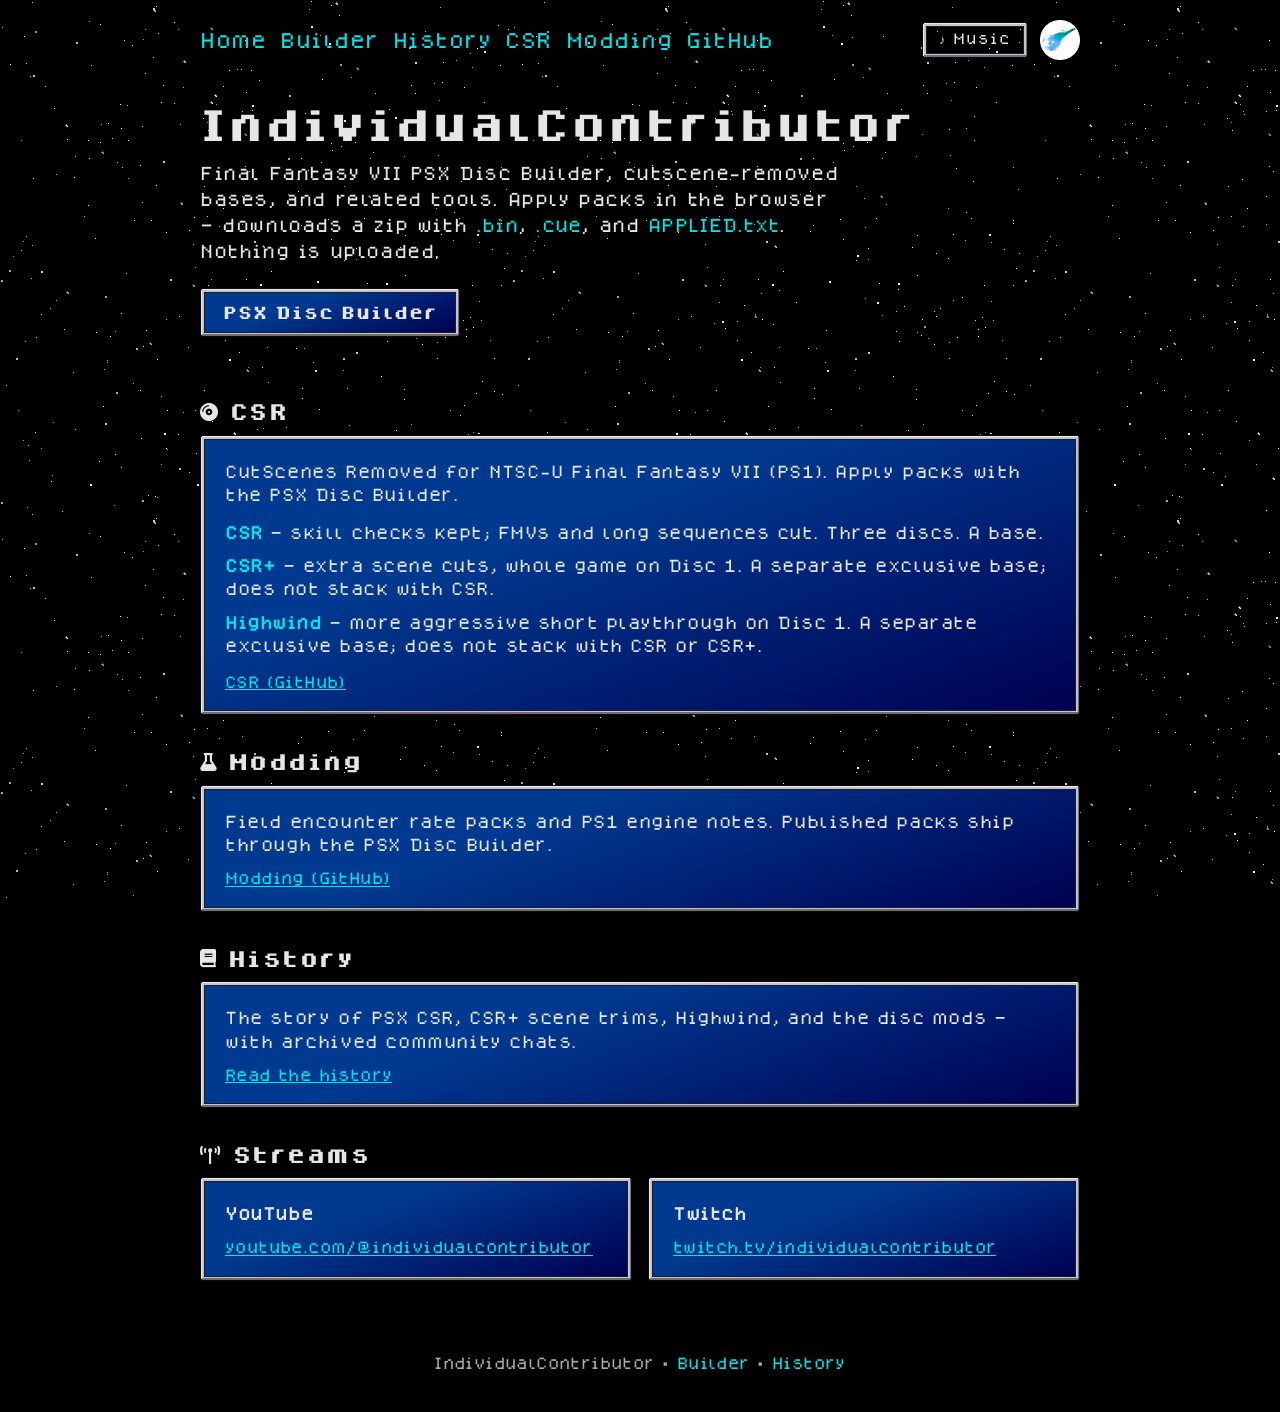
<file: index.html>
<!DOCTYPE html>
<html lang="en">
<head>
  <meta charset="UTF-8" />
  <meta name="viewport" content="width=device-width, initial-scale=1.0" />
  <title>IndividualContributor</title>
  <meta name="description" content="Final Fantasy VII PSX Disc Builder, CSR, and PS1 modding — IndividualContributor." />
  <link rel="stylesheet" href="https://cdnjs.cloudflare.com/ajax/libs/font-awesome/6.0.0-beta3/css/all.min.css" />
  <link rel="icon" href="/favicon.ico" type="image/x-icon" />
  <link rel="stylesheet" href="/site.css" />
  <meta property="og:type" content="website" />
  <meta property="og:site_name" content="IndividualContributor" />
  <meta property="og:url" content="https://individualcontributor.dev/" />
  <meta property="og:title" content="IndividualContributor" />
  <meta property="og:description" content="Final Fantasy VII PSX Disc Builder, CSR, and PS1 modding." />
  <meta property="og:image" content="https://individualcontributor.dev/og-builder-1.png" />
  <meta property="og:image:type" content="image/png" />
  <meta property="og:image:width" content="1200" />
  <meta property="og:image:height" content="630" />
  <meta name="twitter:card" content="summary_large_image" />
  <meta name="twitter:title" content="IndividualContributor" />
  <meta name="twitter:description" content="Final Fantasy VII PSX Disc Builder, CSR, and PS1 modding." />
  <meta name="twitter:image" content="https://individualcontributor.dev/og-builder-1.png" />
  <style>
    /* Homepage-only */
    .music-btn {
      font-family: "DogicaPixelRegular", Arial, sans-serif;
      font-size: 0.75rem;
      letter-spacing: 1px;
      color: var(--ff7-text);
      background: transparent;
      padding: 6px 12px;
      cursor: pointer;
    }
    .music-btn:hover,
    .music-btn[aria-pressed="true"] {
      color: #000;
      background: var(--ff7-link);
    }
    .header-actions {
      display: flex;
      align-items: center;
      gap: 12px;
    }
    .cta-row {
      display: flex;
      flex-wrap: wrap;
      gap: 12px;
    }
    .cta {
      display: inline-block;
      font-family: "DogicaPixelBold", Arial, sans-serif;
      font-size: 0.85rem;
      letter-spacing: 0.8px;
      color: var(--ff7-text);
      background-color: var(--ff7-blue);
      background-image: var(--ff7-panel);
      padding: 12px 18px;
      text-decoration: none;
    }
    .cta:hover {
      color: #000;
      background: var(--ff7-link);
      text-decoration: none;
    }
    h2 {
      display: inline-flex;
      align-items: center;
      gap: 10px;
    }
    .variants {
      list-style: none;
      padding: 0;
      margin: 14px 0 18px;
    }
    .variants > li {
      margin: 10px 0;
      padding-left: 0;
      font-size: 0.875rem;
      line-height: 1.65;
      letter-spacing: 0.5px;
    }
    .variants > li::before { content: none; }
    .variants strong { color: var(--ff7-link); }
    .grid {
      display: grid;
      grid-template-columns: 1fr 1fr;
      gap: 16px;
    }
    @media (max-width: 700px) {
      .grid { grid-template-columns: 1fr; }
    }

  </style>
</head>
<body>
  <div id="space"></div>

  <div class="container">
    <div class="header-bar">
      <nav class="nav-links">
        <a href="/">Home</a>
        <a href="/builder/">Builder</a>
        <a href="/history/">History</a>
        <a href="https://github.com/individualcontributordev/Final-Fantasy-7-CSR" target="_blank" rel="noreferrer">CSR</a>
        <a href="https://github.com/individualcontributordev/Final-Fantasy-7-Modding" target="_blank" rel="noreferrer">Modding</a>
        <a href="https://github.com/individualcontributordev" target="_blank" rel="noreferrer">GitHub</a>
      </nav>
      <div class="header-actions">
        <button type="button" class="music-btn" id="music-btn" aria-pressed="false">♪ Music</button>
        <img src="/meteor.png" alt="" class="site-logo" />
      </div>
    </div>

    <main>
      <section class="hero">
        <h1 class="brand">IndividualContributor</h1>
        <p class="tagline">
          Final Fantasy VII PSX Disc Builder, cutscene-removed bases, and related tools.
          Apply packs in the browser — downloads a zip with <code>.bin</code>, <code>.cue</code>,
          and <code>APPLIED.txt</code>. Nothing is uploaded.
        </p>
        <div class="cta-row">
          <a class="cta" href="/builder/">PSX Disc Builder</a>
        </div>
      </section>

      <h2 id="csr"><i class="fas fa-compact-disc"></i> CSR</h2>
      <div class="panel">
        <p>
          CutScenes Removed for NTSC-U Final Fantasy VII (PS1). Apply packs with the PSX Disc Builder.
        </p>
        <ul class="variants">
          <li><strong>CSR</strong> — skill checks kept; FMVs and long sequences cut. Three discs. A base.</li>
          <li><strong>CSR+</strong> — extra scene cuts, whole game on Disc 1. A separate exclusive base; does not stack with CSR.</li>
          <li><strong>Highwind</strong> — more aggressive short playthrough on Disc 1. A separate exclusive base; does not stack with CSR or CSR+.</li>
        </ul>
        <div class="actions">
          <a href="https://github.com/individualcontributordev/Final-Fantasy-7-CSR" target="_blank" rel="noreferrer">CSR (GitHub)</a>
        </div>
      </div>

      <h2 id="modding"><i class="fas fa-flask"></i> Modding</h2>
      <div class="panel">
        <p>
          Field encounter rate packs and PS1 engine notes. Published packs ship through the PSX Disc Builder.
        </p>
        <div class="actions">
          <a href="https://github.com/individualcontributordev/Final-Fantasy-7-Modding" target="_blank" rel="noreferrer">Modding (GitHub)</a>
        </div>
      </div>


      <h2 id="history"><i class="fas fa-book"></i> History</h2>
      <div class="panel">
        <p>
          The story of PSX CSR, CSR+ scene trims, Highwind, and the disc mods —
          with archived community chats.
        </p>
        <div class="actions">
          <a href="/history/">Read the history</a>
        </div>
      </div>

      <h2 id="streams"><i class="fas fa-broadcast-tower"></i> Streams</h2>
      <div class="grid">
        <div class="panel">
          <p><strong>YouTube</strong></p>
          <div class="actions">
            <a href="https://www.youtube.com/@individualcontributor" target="_blank" rel="noreferrer">youtube.com/@individualcontributor</a>
          </div>
        </div>
        <div class="panel">
          <p><strong>Twitch</strong></p>
          <div class="actions">
            <a href="https://www.twitch.tv/individualcontributor" target="_blank" rel="noreferrer">twitch.tv/individualcontributor</a>
          </div>
        </div>
      </div>
    </main>

    <footer>
      <p>IndividualContributor · <a href="/builder/">Builder</a> · <a href="/history/">History</a></p>
    </footer>
  </div>

  <audio id="bgm" loop preload="none">
    <source src="/intro.mp3" type="audio/mp3" />
  </audio>
  <script>
    (function () {
      var audio = document.getElementById("bgm");
      var btn = document.getElementById("music-btn");
      if (!audio || !btn) return;
      btn.addEventListener("click", function () {
        if (audio.paused) {
          audio.play().then(function () {
            btn.setAttribute("aria-pressed", "true");
            btn.textContent = "♪ Playing";
          }).catch(function () {
            btn.textContent = "♪ Unavailable";
          });
        } else {
          audio.pause();
          btn.setAttribute("aria-pressed", "false");
          btn.textContent = "♪ Music";
        }
      });
    })();
  </script>
</body>
</html>
</file>
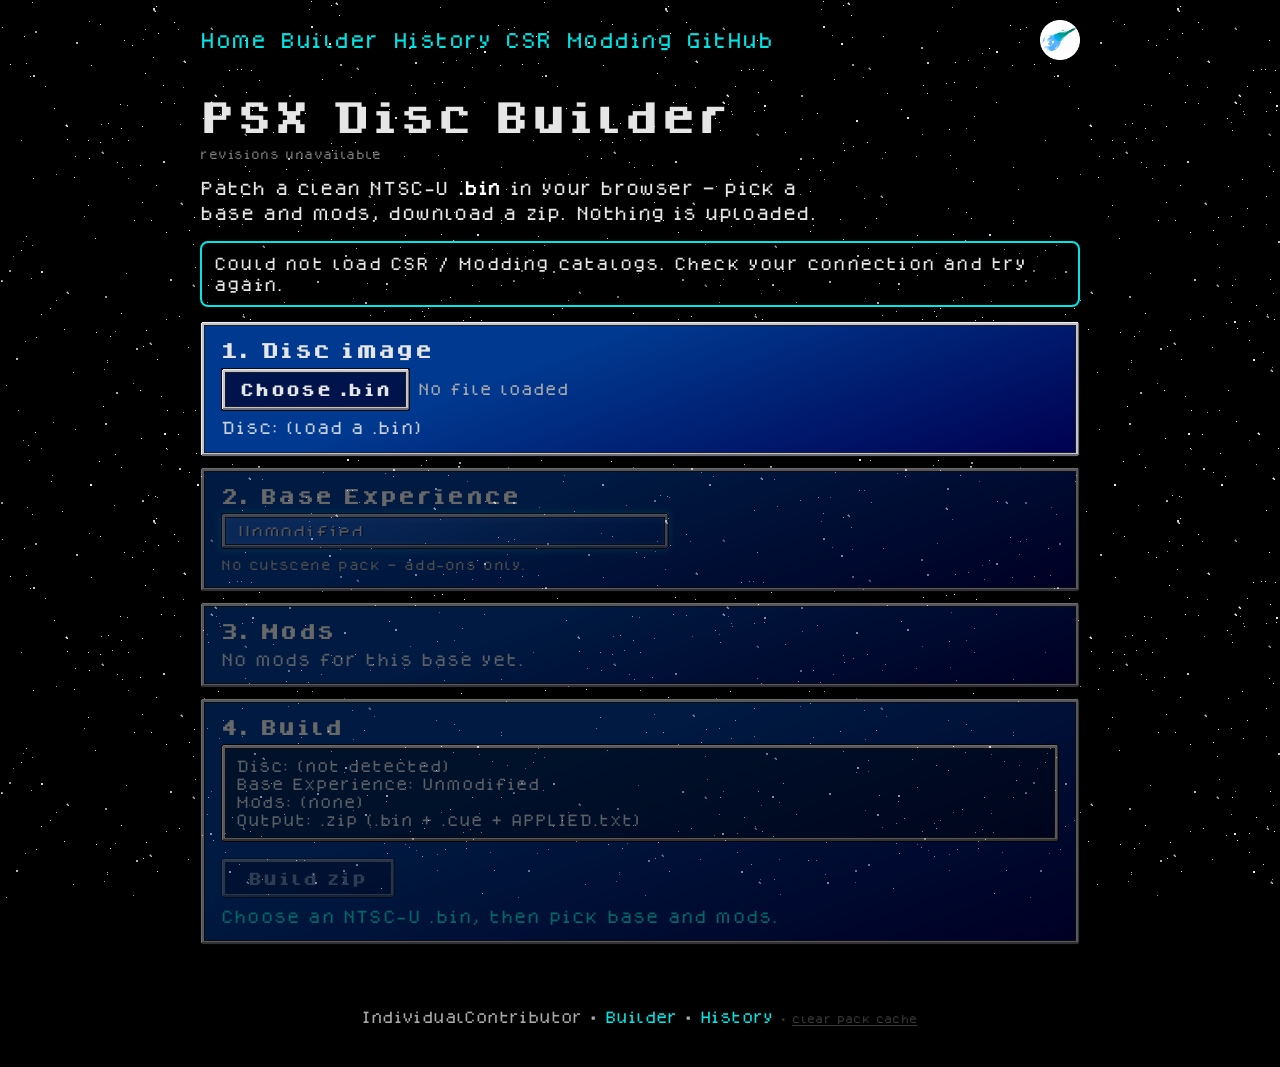
<file: builder/index.html>
<!DOCTYPE html>
<html lang="en">
<head>
	<meta charset="UTF-8" />
	<meta name="viewport" content="width=device-width, initial-scale=1.0" />
	<title>PSX Disc Builder — IndividualContributor</title>
	<meta name="description" content="Apply CSR, Highwind, CSR+, and mods to your Final Fantasy VII NTSC-U .bin in the browser." />
	<link rel="icon" href="/favicon.ico" type="image/x-icon" />
	<link rel="stylesheet" href="./builder.css" />
	<meta property="og:type" content="website" />
	<meta property="og:site_name" content="IndividualContributor" />
	<meta property="og:url" content="https://individualcontributor.dev/builder/" />
	<meta property="og:title" content="PSX Disc Builder — IndividualContributor" />
	<meta property="og:description" content="Apply CSR, Highwind, CSR+, and mods to your Final Fantasy VII NTSC-U .bin in the browser." />
	<meta property="og:image" content="https://individualcontributor.dev/og-builder-1.png" />
	<meta property="og:image:type" content="image/png" />
	<meta property="og:image:width" content="1200" />
	<meta property="og:image:height" content="630" />
	<meta property="og:image:alt" content="PSX Disc Builder — Final Fantasy VII PS1 CSR and mods" />
	<meta name="twitter:card" content="summary_large_image" />
	<meta name="twitter:title" content="PSX Disc Builder — IndividualContributor" />
	<meta name="twitter:description" content="Apply CSR, Highwind, CSR+, and mods to your Final Fantasy VII NTSC-U .bin in the browser." />
	<meta name="twitter:image" content="https://individualcontributor.dev/og-builder-1.png" />
</head>
<body>
	<div id="space"></div>

	<div class="container">
		<div class="header-bar">
			<nav class="nav-links">
				<a href="/">Home</a>
				<a href="/builder/">Builder</a>
				<a href="/history/">History</a>
				<a href="https://github.com/individualcontributordev/Final-Fantasy-7-CSR" target="_blank" rel="noreferrer">CSR</a>
				<a href="https://github.com/individualcontributordev/Final-Fantasy-7-Modding" target="_blank" rel="noreferrer">Modding</a>
				<a href="https://github.com/individualcontributordev" target="_blank" rel="noreferrer">GitHub</a>
			</nav>
			<img src="/meteor.png" alt="" class="site-logo" />
		</div>

		<main>
			<header class="hero">
				<h1 id="page-title">PSX Disc Builder</h1>
				<p id="builder-revision" class="builder-revision" title="Latest GitHub commits touching each repo's builder/ folder">…</p>
				<p class="lede">
					Patch a clean NTSC-U <strong>.bin</strong> in your browser — pick a base and mods, download a zip. Nothing is uploaded.
				</p>
			</header>

			<div id="load-banner" class="note" hidden></div>

			<section class="panel" id="panel-source">
				<h2>1. Disc image</h2>
				<div class="row">
					<label class="file-btn">
						Choose .bin
						<input type="file" id="bin-file" accept=".bin,.img,.iso" />
					</label>
					<span class="file-label" id="file-label">No file loaded</span>
				</div>
				<p id="disc-info" class="explainer" style="margin-bottom:0;">Disc: (load a .bin)</p>
			</section>

			<section class="panel" id="panel-base">
				<h2>2. Base Experience</h2>
				<div id="base-list"></div>
			</section>

			<section class="panel" id="panel-mods">
				<h2>3. Mods</h2>
				<div id="mod-list" class="layer-list"></div>
			</section>

			<section class="panel" id="panel-build">
				<h2>4. Build</h2>
				<pre class="plan" id="plan"></pre>
				<div class="row" style="margin-top:16px;margin-bottom:0;">
					<button type="button" id="apply" disabled>Build zip</button>
				</div>
				<p id="status" aria-live="polite"></p>
			</section>
		</main>

			<footer>
				<p>IndividualContributor · <a href="/builder/">Builder</a> · <a href="/history/">History</a>
					<span class="footer-dev-tools" title="Developer only"> · <button type="button" id="clear-layer-cache" class="footer-cache-clear">clear pack cache</button></span>
				</p>
			</footer>
	</div>

	<script type="module" src="./builder.js"></script>
</body>
</html>
</file>
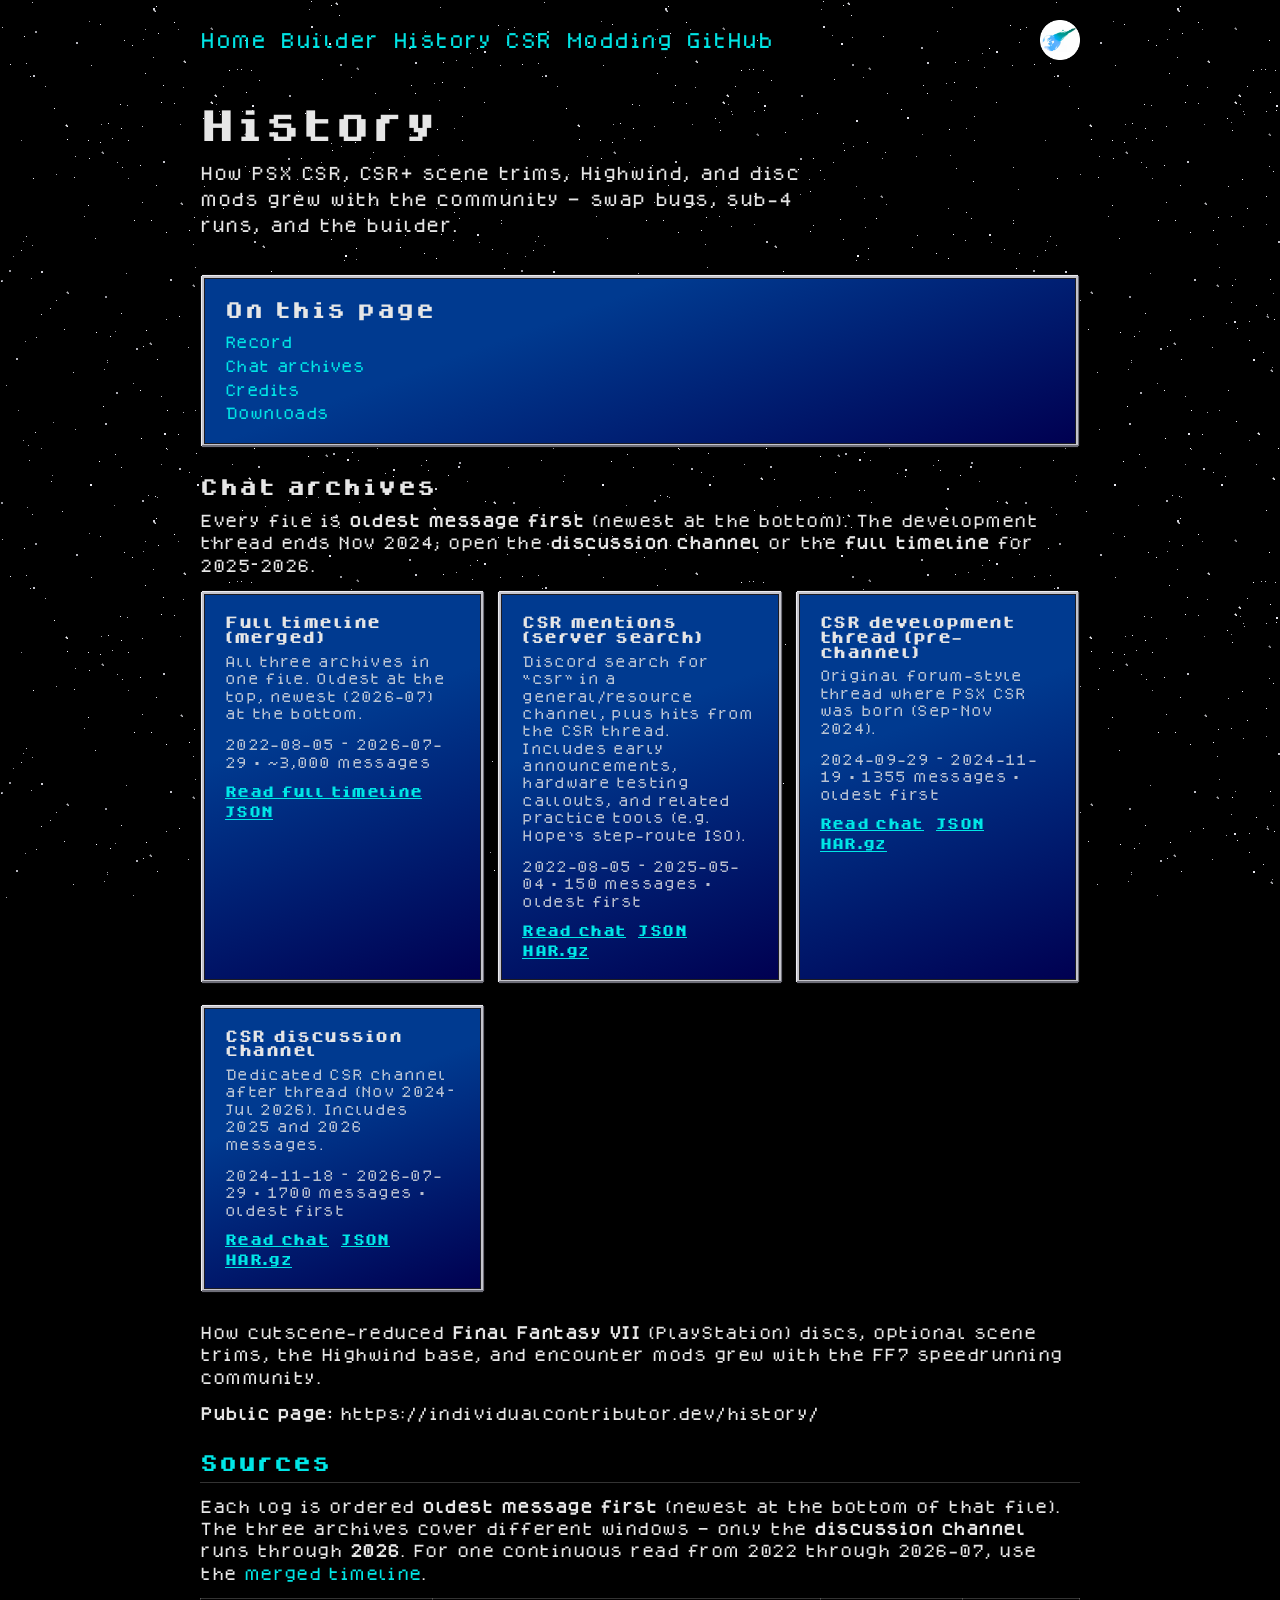
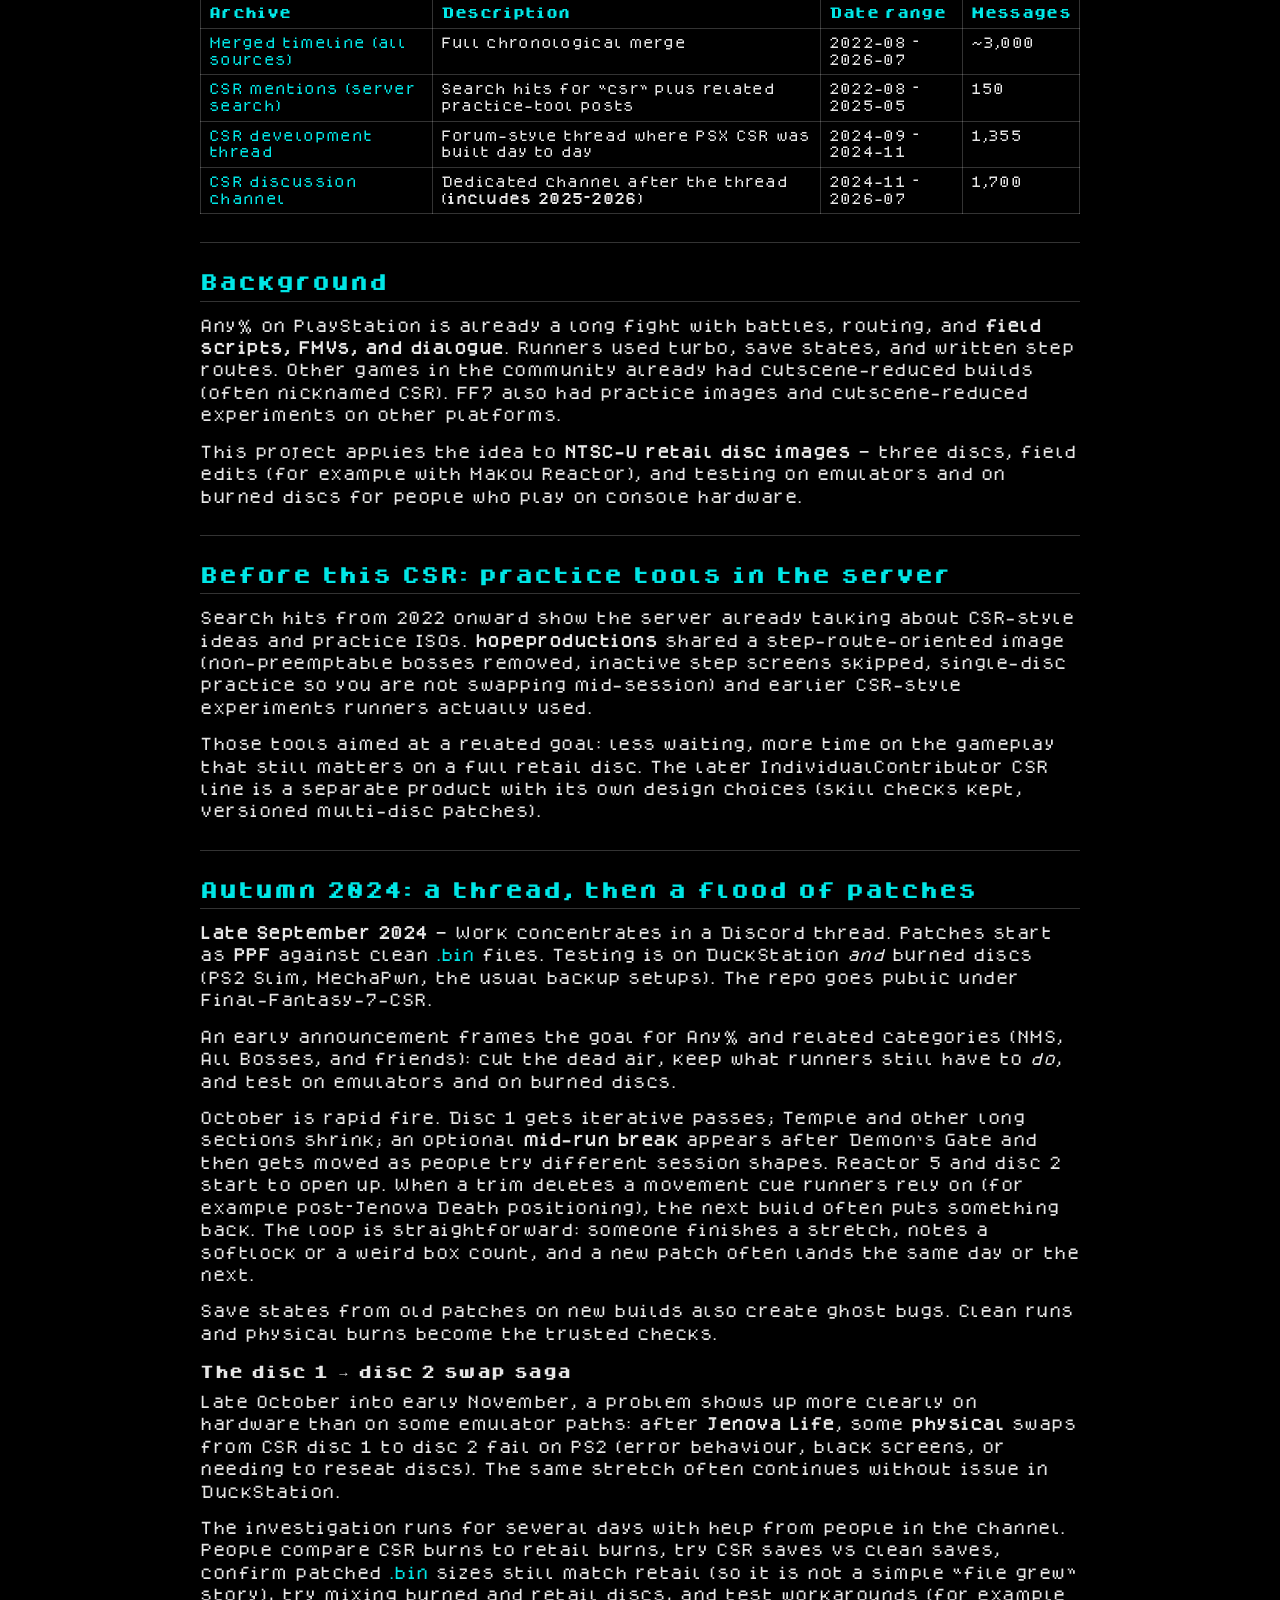
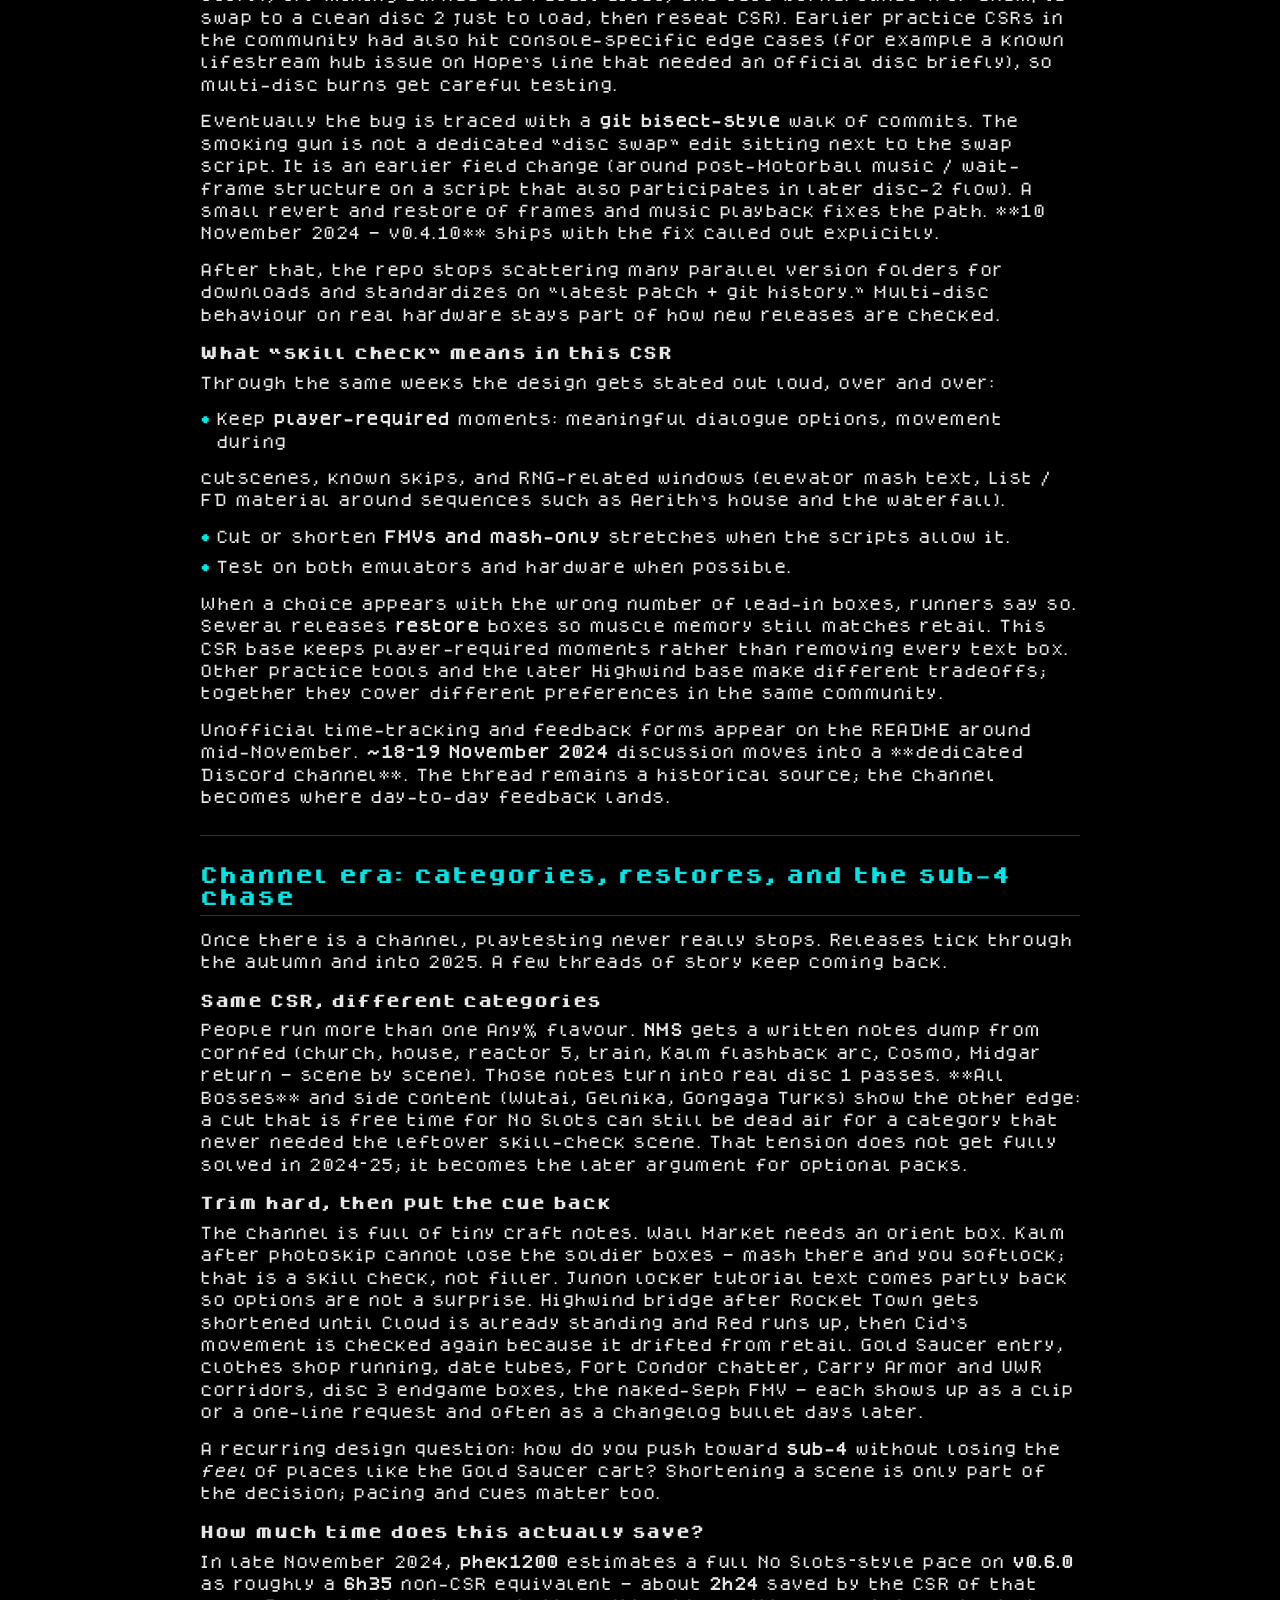
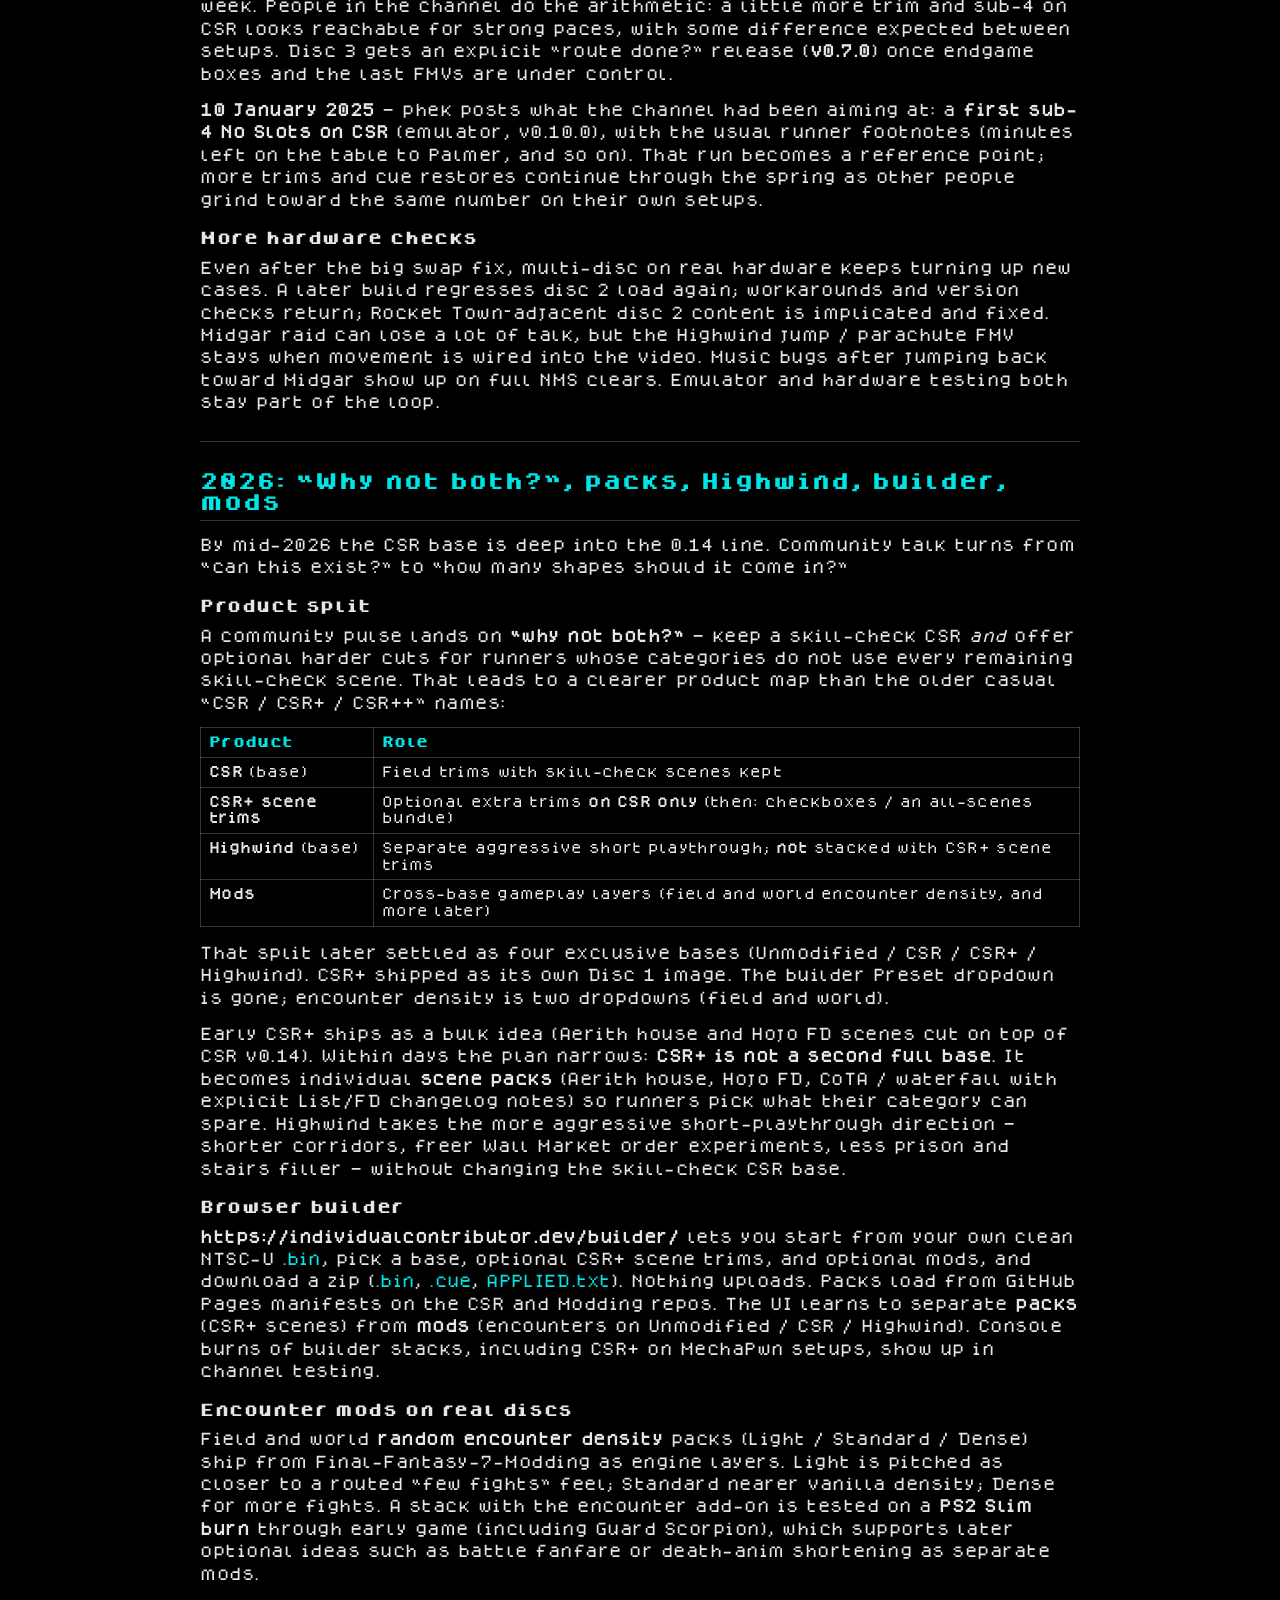
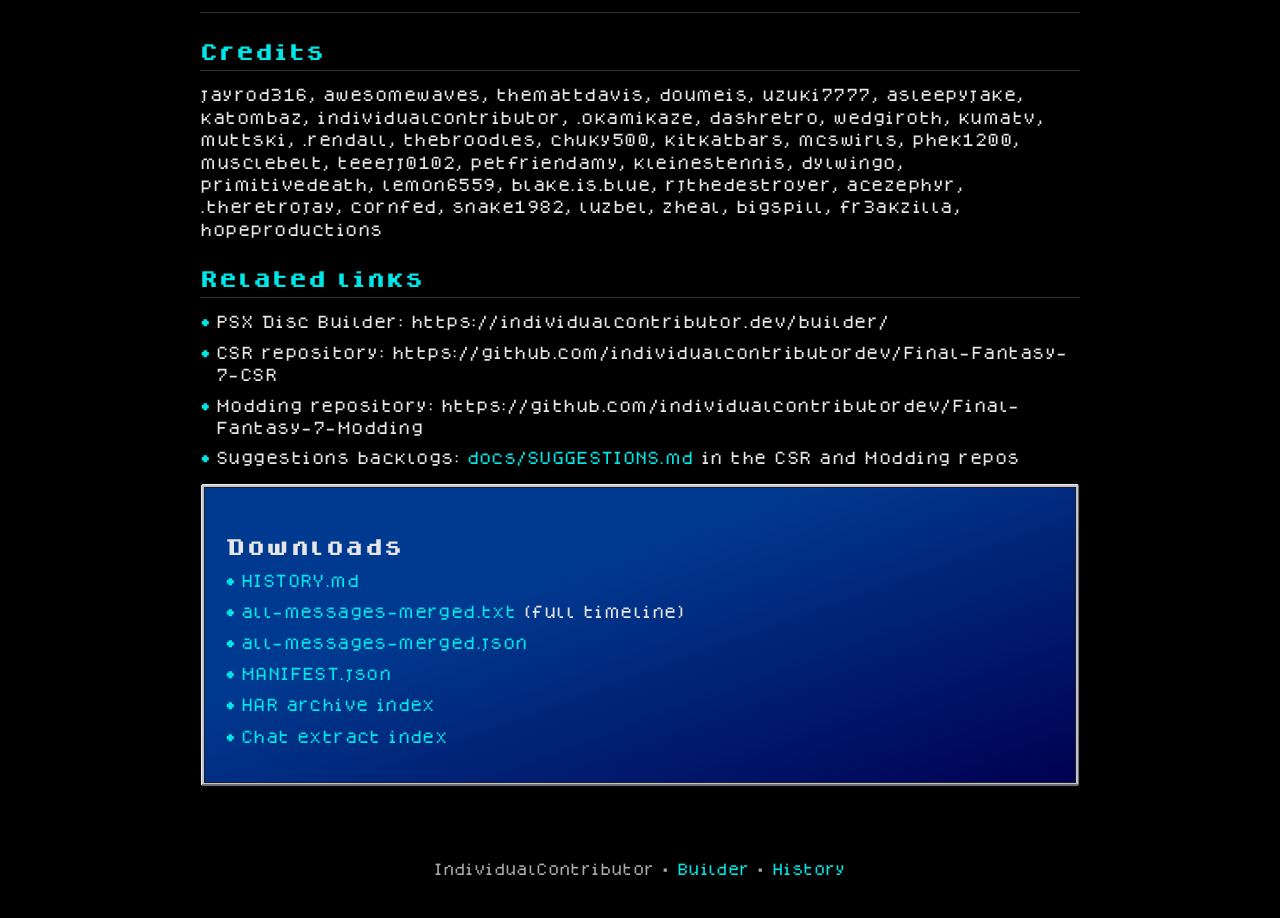
<file: history/index.html>
<!DOCTYPE html>
<html lang="en">
<head>
  <meta charset="UTF-8" />
  <meta name="viewport" content="width=device-width, initial-scale=1.0" />
  <title>History — IndividualContributor</title>
  <meta name="description" content="Chronological history of FF7 PSX CSR, Highwind, packs, and mods." />
  <link rel="icon" href="/favicon.ico" type="image/x-icon" />
  <link rel="stylesheet" href="./history.css" />
  <meta property="og:type" content="website" />
  <meta property="og:site_name" content="IndividualContributor" />
  <meta property="og:url" content="https://individualcontributor.dev/history/" />
  <meta property="og:title" content="History — IndividualContributor" />
  <meta property="og:description" content="How PSX CSR, CSR+ scene trims, Highwind, and disc mods grew with the community." />
  <meta property="og:image" content="https://individualcontributor.dev/og-builder-1.png" />
  <meta property="og:image:width" content="1200" />
  <meta property="og:image:height" content="630" />
  <meta name="twitter:card" content="summary_large_image" />
  <meta name="twitter:image" content="https://individualcontributor.dev/og-builder-1.png" />
</head>
<body>
  <div id="space"></div>
  <div class="container">
    <div class="header-bar">
      <nav class="nav-links">
        <a href="/">Home</a>
        <a href="/builder/">Builder</a>
        <a href="/history/">History</a>
        <a href="https://github.com/individualcontributordev/Final-Fantasy-7-CSR" target="_blank" rel="noreferrer">CSR</a>
        <a href="https://github.com/individualcontributordev/Final-Fantasy-7-Modding" target="_blank" rel="noreferrer">Modding</a>
        <a href="https://github.com/individualcontributordev" target="_blank" rel="noreferrer">GitHub</a>
      </nav>
      <img src="/meteor.png" alt="" class="site-logo" />
    </div>
    <main>
      <header class="hero">
        <h1 class="brand">History</h1>
        <p class="tagline">How PSX CSR, CSR+ scene trims, Highwind, and disc mods grew with the community — swap bugs, sub-4 runs, and the builder.</p>
      </header>
      <section class="panel toc-panel"><h2>On this page</h2>
        <ul class="toc">
          <li><a href="#story">Record</a></li>
          <li><a href="#chats">Chat archives</a></li>
          <li><a href="#credits">Credits</a></li>
          <li><a href="#downloads">Downloads</a></li>
        </ul>
      </section>
      <section id="chats"><h2>Chat archives</h2>
        <p class="lede-sm">Every file is <strong>oldest message first</strong> (newest at the bottom). The development thread ends Nov 2024; open the <strong>discussion channel</strong> or the <strong>full timeline</strong> for 2025–2026.</p>
        <div class="card-grid"><div class="panel chat-card"><h3>Full timeline (merged)</h3><p class="muted">All three archives in one file. Oldest at the top, newest (2026-07) at the bottom.</p><p class="muted">2022-08-05 – 2026-07-29 · ~3,000 messages</p><div class="actions"><a href="chats/all-messages-merged.txt">Read full timeline</a> <a href="chats/all-messages-merged.json">JSON</a></div></div><div class="panel chat-card"><h3>CSR mentions (server search)</h3><p class="muted">Discord search for “csr” in a general/resource channel, plus hits from the CSR thread. Includes early announcements, hardware testing callouts, and related practice tools (e.g. Hope’s step-route ISO).</p><p class="muted">2022-08-05 – 2025-05-04 · 150 messages · oldest first</p><div class="actions"><a href="chats/2022-08-csr-mentions-search-messages.txt">Read chat</a> <a href="chats/2022-08-csr-mentions-search-messages.json">JSON</a> <a href="archive/2022-08-csr-mentions-search.sanitized.har.gz">HAR.gz</a></div></div><div class="panel chat-card"><h3>CSR development thread (pre-channel)</h3><p class="muted">Original forum-style thread where PSX CSR was born (Sep–Nov 2024).</p><p class="muted">2024-09-29 – 2024-11-19 · 1355 messages · oldest first</p><div class="actions"><a href="chats/2024-09-csr-dev-thread-messages.txt">Read chat</a> <a href="chats/2024-09-csr-dev-thread-messages.json">JSON</a> <a href="archive/2024-09-csr-dev-thread.sanitized.har.gz">HAR.gz</a></div></div><div class="panel chat-card"><h3>CSR discussion channel</h3><p class="muted">Dedicated CSR channel after thread (Nov 2024–Jul 2026). Includes 2025 and 2026 messages.</p><p class="muted">2024-11-18 – 2026-07-29 · 1700 messages · oldest first</p><div class="actions"><a href="chats/2024-11-csr-channel-messages.txt">Read chat</a> <a href="chats/2024-11-csr-channel-messages.json">JSON</a> <a href="archive/2024-11-csr-channel.sanitized.har.gz">HAR.gz</a></div></div></div>
      </section>
      <section id="story" class="story"><h1>History of FF7 PSX CSR and related mods</h1>
<p>How cutscene-reduced <strong>Final Fantasy VII</strong> (PlayStation) discs, optional scene trims, the Highwind base, and encounter mods grew with the FF7 speedrunning community.</p>
<p><strong>Public page:</strong> https://individualcontributor.dev/history/</p>
<h2 id="sources">Sources</h2>
<p>Each log is ordered <strong>oldest message first</strong> (newest at the bottom of that file). The three archives cover different windows — only the <strong>discussion channel</strong> runs through <strong>2026</strong>. For one continuous read from 2022 through 2026-07, use the <a href="chats/all-messages-merged.txt">merged timeline</a>.</p>
<div class="table-wrap"><table>
<thead><tr><th>Archive</th><th>Description</th><th>Date range</th><th>Messages</th></tr></thead><tbody>
<tr><td><a href="chats/all-messages-merged.txt">Merged timeline (all sources)</a></td><td>Full chronological merge</td><td>2022-08 – 2026-07</td><td>~3,000</td></tr>
<tr><td><a href="chats/2022-08-csr-mentions-search-messages.txt">CSR mentions (server search)</a></td><td>Search hits for “csr” plus related practice-tool posts</td><td>2022-08 – 2025-05</td><td>150</td></tr>
<tr><td><a href="chats/2024-09-csr-dev-thread-messages.txt">CSR development thread</a></td><td>Forum-style thread where PSX CSR was built day to day</td><td>2024-09 – 2024-11</td><td>1,355</td></tr>
<tr><td><a href="chats/2024-11-csr-channel-messages.txt">CSR discussion channel</a></td><td>Dedicated channel after the thread (<strong>includes 2025–2026</strong>)</td><td>2024-11 – 2026-07</td><td>1,700</td></tr>
</tbody></table></div>
<hr />
<h2 id="background">Background</h2>
<p>Any% on PlayStation is already a long fight with battles, routing, and <strong>field scripts, FMVs, and dialogue</strong>. Runners used turbo, save states, and written step routes. Other games in the community already had cutscene-reduced builds (often nicknamed CSR). FF7 also had practice images and cutscene-reduced experiments on other platforms.</p>
<p>This project applies the idea to <strong>NTSC-U retail disc images</strong> — three discs, field edits (for example with Makou Reactor), and testing on emulators and on burned discs for people who play on console hardware.</p>
<hr />
<h2 id="before-this-csr-practice-tools-in-the-server">Before this CSR: practice tools in the server</h2>
<p>Search hits from 2022 onward show the server already talking about CSR-style ideas and practice ISOs. <strong>hopeproductions</strong> shared a step-route-oriented image (non-preemptable bosses removed, inactive step screens skipped, single-disc practice so you are not swapping mid-session) and earlier CSR-style experiments runners actually used.</p>
<p>Those tools aimed at a related goal: less waiting, more time on the gameplay that still matters on a full retail disc. The later IndividualContributor CSR line is a separate product with its own design choices (skill checks kept, versioned multi-disc patches).</p>
<hr />
<h2 id="autumn-2024-a-thread-then-a-flood-of-patches">Autumn 2024: a thread, then a flood of patches</h2>
<p><strong>Late September 2024</strong> — Work concentrates in a Discord thread. Patches start as <strong>PPF</strong> against clean <code>.bin</code> files. Testing is on DuckStation <em>and</em> burned discs (PS2 Slim, MechaPwn, the usual backup setups). The repo goes public under Final-Fantasy-7-CSR.</p>
<p>An early announcement frames the goal for Any% and related categories (NMS, All Bosses, and friends): cut the dead air, keep what runners still have to <em>do</em>, and test on emulators and on burned discs.</p>
<p>October is rapid fire. Disc 1 gets iterative passes; Temple and other long sections shrink; an optional <strong>mid-run break</strong> appears after Demon’s Gate and then gets moved as people try different session shapes. Reactor 5 and disc 2 start to open up. When a trim deletes a movement cue runners rely on (for example post–Jenova Death positioning), the next build often puts something back. The loop is straightforward: someone finishes a stretch, notes a softlock or a weird box count, and a new patch often lands the same day or the next.</p>
<p>Save states from old patches on new builds also create ghost bugs. Clean runs and physical burns become the trusted checks.</p>
<h3>The disc 1 → disc 2 swap saga</h3>
<p>Late October into early November, a problem shows up more clearly on hardware than on some emulator paths: after <strong>Jenova Life</strong>, some <strong>physical</strong> swaps from CSR disc 1 to disc 2 fail on PS2 (error behaviour, black screens, or needing to reseat discs). The same stretch often continues without issue in DuckStation.</p>
<p>The investigation runs for several days with help from people in the channel. People compare CSR burns to retail burns, try CSR saves vs clean saves, confirm patched <code>.bin</code> sizes still match retail (so it is not a simple “file grew” story), try mixing burned and retail discs, and test workarounds (for example swap to a clean disc 2 just to load, then reseat CSR). Earlier practice CSRs in the community had also hit console-specific edge cases (for example a known lifestream hub issue on Hope’s line that needed an official disc briefly), so multi-disc burns get careful testing.</p>
<p>Eventually the bug is traced with a <strong>git bisect-style</strong> walk of commits. The smoking gun is not a dedicated “disc swap” edit sitting next to the swap script. It is an earlier field change (around post-Motorball music / wait-frame structure on a script that also participates in later disc-2 flow). A small revert and restore of frames and music playback fixes the path. **10 November 2024 — v0.4.10** ships with the fix called out explicitly.</p>
<p>After that, the repo stops scattering many parallel version folders for downloads and standardizes on “latest patch + git history.” Multi-disc behaviour on real hardware stays part of how new releases are checked.</p>
<h3>What “skill check” means in this CSR</h3>
<p>Through the same weeks the design gets stated out loud, over and over:</p>
<ul><li>Keep <strong>player-required</strong> moments: meaningful dialogue options, movement during</li></ul>
<p>cutscenes, known skips, and RNG-related windows (elevator mash text, List / FD material around sequences such as Aerith’s house and the waterfall).</p>
<ul><li>Cut or shorten <strong>FMVs and mash-only</strong> stretches when the scripts allow it.</li><li>Test on both emulators and hardware when possible.</li></ul>
<p>When a choice appears with the wrong number of lead-in boxes, runners say so. Several releases <strong>restore</strong> boxes so muscle memory still matches retail. This CSR base keeps player-required moments rather than removing every text box. Other practice tools and the later Highwind base make different tradeoffs; together they cover different preferences in the same community.</p>
<p>Unofficial time-tracking and feedback forms appear on the README around mid-November. <strong>~18–19 November 2024</strong> discussion moves into a **dedicated Discord channel**. The thread remains a historical source; the channel becomes where day-to-day feedback lands.</p>
<hr />
<h2 id="channel-era-categories-restores-and-the-sub-4-chase">Channel era: categories, restores, and the sub-4 chase</h2>
<p>Once there is a channel, playtesting never really stops. Releases tick through the autumn and into 2025. A few threads of story keep coming back.</p>
<h3>Same CSR, different categories</h3>
<p>People run more than one Any% flavour. <strong>NMS</strong> gets a written notes dump from cornfed (church, house, reactor 5, train, Kalm flashback arc, Cosmo, Midgar return — scene by scene). Those notes turn into real disc 1 passes. **All Bosses** and side content (Wutai, Gelnika, Gongaga Turks) show the other edge: a cut that is free time for No Slots can still be dead air for a category that never needed the leftover skill-check scene. That tension does not get fully solved in 2024–25; it becomes the later argument for optional packs.</p>
<h3>Trim hard, then put the cue back</h3>
<p>The channel is full of tiny craft notes. Wall Market needs an orient box. Kalm after photoskip cannot lose the soldier boxes — mash there and you softlock; that is a skill check, not filler. Junon locker tutorial text comes partly back so options are not a surprise. Highwind bridge after Rocket Town gets shortened until Cloud is already standing and Red runs up, then Cid’s movement is checked again because it drifted from retail. Gold Saucer entry, clothes shop running, date tubes, Fort Condor chatter, Carry Armor and UWR corridors, disc 3 endgame boxes, the naked-Seph FMV — each shows up as a clip or a one-line request and often as a changelog bullet days later.</p>
<p>A recurring design question: how do you push toward <strong>sub-4</strong> without losing the <em>feel</em> of places like the Gold Saucer cart? Shortening a scene is only part of the decision; pacing and cues matter too.</p>
<h3>How much time does this actually save?</h3>
<p>In late November 2024, <strong>phek1200</strong> estimates a full No Slots–style pace on <strong>v0.6.0</strong> as roughly a <strong>6h35</strong> non-CSR equivalent — about <strong>2h24</strong> saved by the CSR of that week. People in the channel do the arithmetic: a little more trim and sub-4 on CSR looks reachable for strong paces, with some difference expected between setups. Disc 3 gets an explicit “route done?” release (<strong>v0.7.0</strong>) once endgame boxes and the last FMVs are under control.</p>
<p><strong>10 January 2025</strong> — phek posts what the channel had been aiming at: a <strong>first sub-4 No Slots on CSR</strong> (emulator, v0.10.0), with the usual runner footnotes (minutes left on the table to Palmer, and so on). That run becomes a reference point; more trims and cue restores continue through the spring as other people grind toward the same number on their own setups.</p>
<h3>More hardware checks</h3>
<p>Even after the big swap fix, multi-disc on real hardware keeps turning up new cases. A later build regresses disc 2 load again; workarounds and version checks return; Rocket Town–adjacent disc 2 content is implicated and fixed. Midgar raid can lose a lot of talk, but the Highwind jump / parachute FMV stays when movement is wired into the video. Music bugs after jumping back toward Midgar show up on full NMS clears. Emulator and hardware testing both stay part of the loop.</p>
<hr />
<h2 id="2026-why-not-both-packs-highwind-builder-mods">2026: “Why not both?”, packs, Highwind, builder, mods</h2>
<p>By mid-2026 the CSR base is deep into the 0.14 line. Community talk turns from “can this exist?” to “how many shapes should it come in?”</p>
<h3>Product split</h3>
<p>A community pulse lands on <strong>“why not both?”</strong> — keep a skill-check CSR <em>and</em> offer optional harder cuts for runners whose categories do not use every remaining skill-check scene. That leads to a clearer product map than the older casual “CSR / CSR+ / CSR++” names:</p>
<div class="table-wrap"><table>
<thead><tr><th>Product</th><th>Role</th></tr></thead><tbody>
<tr><td><strong>CSR</strong> (base)</td><td>Field trims with skill-check scenes kept</td></tr>
<tr><td><strong>CSR+ scene trims</strong></td><td>Optional extra trims <strong>on CSR only</strong> (then: checkboxes / an all-scenes bundle)</td></tr>
<tr><td><strong>Highwind</strong> (base)</td><td>Separate aggressive short playthrough; <strong>not</strong> stacked with CSR+ scene trims</td></tr>
<tr><td><strong>Mods</strong></td><td>Cross-base gameplay layers (field and world encounter density, and more later)</td></tr>
</tbody></table></div>
<p>That split later settled as four exclusive bases (Unmodified / CSR / CSR+ / Highwind). CSR+ shipped as its own Disc 1 image. The builder Preset dropdown is gone; encounter density is two dropdowns (field and world).</p>
<p>Early CSR+ ships as a bulk idea (Aerith house and Hojo FD scenes cut on top of CSR v0.14). Within days the plan narrows: <strong>CSR+ is not a second full base</strong>. It becomes individual <strong>scene packs</strong> (Aerith house, Hojo FD, CoTA / waterfall with explicit List/FD changelog notes) so runners pick what their category can spare. Highwind takes the more aggressive short-playthrough direction — shorter corridors, freer Wall Market order experiments, less prison and stairs filler — without changing the skill-check CSR base.</p>
<h3>Browser builder</h3>
<p><strong>https://individualcontributor.dev/builder/</strong> lets you start from your own clean NTSC-U <code>.bin</code>, pick a base, optional CSR+ scene trims, and optional mods, and download a zip (<code>.bin</code>, <code>.cue</code>, <code>APPLIED.txt</code>). Nothing uploads. Packs load from GitHub Pages manifests on the CSR and Modding repos. The UI learns to separate <strong>packs</strong> (CSR+ scenes) from <strong>mods</strong> (encounters on Unmodified / CSR / Highwind). Console burns of builder stacks, including CSR+ on MechaPwn setups, show up in channel testing.</p>
<h3>Encounter mods on real discs</h3>
<p>Field and world <strong>random encounter density</strong> packs (Light / Standard / Dense) ship from Final-Fantasy-7-Modding as engine layers. Light is pitched as closer to a routed “few fights” feel; Standard nearer vanilla density; Dense for more fights. A stack with the encounter add-on is tested on a <strong>PS2 Slim burn</strong> through early game (including Guard Scorpion), which supports later optional ideas such as battle fanfare or death-anim shortening as separate mods.</p>
<hr />
<h2 id="credits">Credits</h2>
<p>jayrod316, awesomewaves, themattdavis, doumeis, uzuki7777, asleepyjake, katombaz, individualcontributor, .okamikaze, dashretro, wedgiroth, kumatv, muttski, .rendall, thebroodles, chuky500, kitkatbars, mcswirls, phek1200, musclebelt, teeejj0102, petfriendamy, kleinestennis, dylwingo, primitivedeath, lemon6559, blake.is.blue, rjthedestroyer, acezephyr, .theretrojay, cornfed, snake1982, luzbel, zheal, bigspill, fr3akzilla, hopeproductions</p>
<h2 id="related-links">Related links</h2>
<ul><li>PSX Disc Builder: https://individualcontributor.dev/builder/</li><li>CSR repository: https://github.com/individualcontributordev/Final-Fantasy-7-CSR</li><li>Modding repository: https://github.com/individualcontributordev/Final-Fantasy-7-Modding</li><li>Suggestions backlogs: <code>docs/SUGGESTIONS.md</code> in the CSR and Modding repos</li></ul></section>
      <section id="downloads" class="panel"><h2>Downloads</h2>
        <ul>
          <li><a href="HISTORY.md">HISTORY.md</a></li>
          <li><a href="chats/all-messages-merged.txt">all-messages-merged.txt</a> (full timeline)</li>
          <li><a href="chats/all-messages-merged.json">all-messages-merged.json</a></li>
          <li><a href="archive/MANIFEST.json">MANIFEST.json</a></li>
          <li><a href="archive/">HAR archive index</a></li>
          <li><a href="chats/">Chat extract index</a></li>
        </ul>
      </section>
    </main>
    <footer>
      <p>IndividualContributor · <a href="/builder/">Builder</a> · <a href="/history/">History</a></p>
    </footer>
  </div>
</body>
</html>
</file>
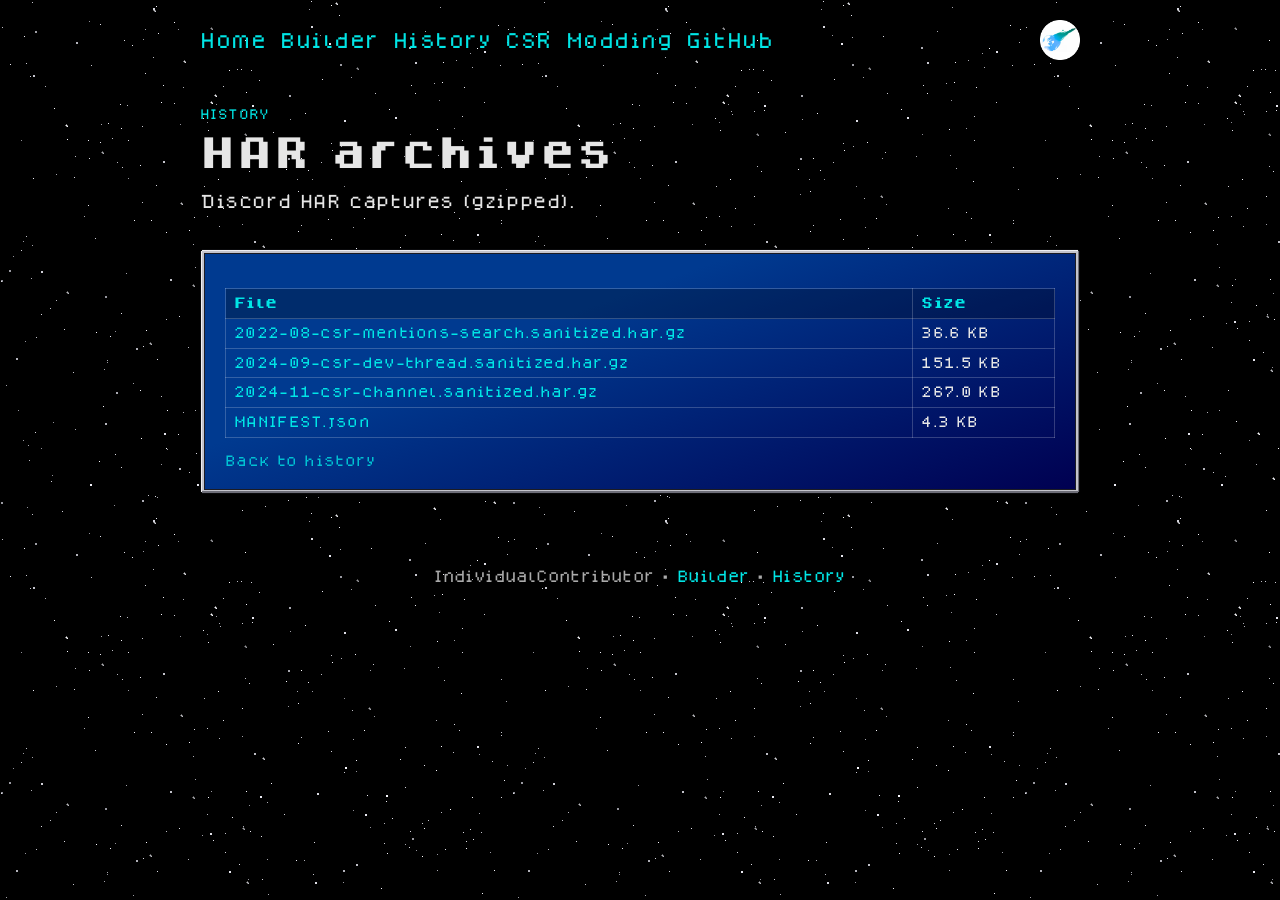
<file: history/archive/index.html>
<!DOCTYPE html>
<html lang="en">
<head>
  <meta charset="UTF-8" />
  <meta name="viewport" content="width=device-width, initial-scale=1.0" />
  <title>HAR archives — IndividualContributor</title>
  <link rel="icon" href="/favicon.ico" type="image/x-icon" />
  <link rel="stylesheet" href="../history.css" />
</head>
<body>
  <div id="space"></div>
  <div class="container">
    <div class="header-bar">
      <nav class="nav-links">
        <a href="/">Home</a>
        <a href="/builder/">Builder</a>
        <a href="/history/">History</a>
        <a href="https://github.com/individualcontributordev/Final-Fantasy-7-CSR" target="_blank" rel="noreferrer">CSR</a>
        <a href="https://github.com/individualcontributordev/Final-Fantasy-7-Modding" target="_blank" rel="noreferrer">Modding</a>
        <a href="https://github.com/individualcontributordev" target="_blank" rel="noreferrer">GitHub</a>
      </nav>
      <img src="/meteor.png" alt="" class="site-logo" />
    </div>
    <main>
      <header class="hero">
        <p class="eyebrow"><a href="/history/">History</a></p>
        <h1 class="brand">HAR archives</h1>
        <p class="tagline">Discord HAR captures (gzipped).</p>
      </header>
      <section class="panel">
        <div class="table-wrap">
          <table>
            <thead><tr><th>File</th><th>Size</th></tr></thead>
            <tbody>
<tr><td><a href="2022-08-csr-mentions-search.sanitized.har.gz">2022-08-csr-mentions-search.sanitized.har.gz</a></td><td>36.6 KB</td></tr>
<tr><td><a href="2024-09-csr-dev-thread.sanitized.har.gz">2024-09-csr-dev-thread.sanitized.har.gz</a></td><td>151.5 KB</td></tr>
<tr><td><a href="2024-11-csr-channel.sanitized.har.gz">2024-11-csr-channel.sanitized.har.gz</a></td><td>267.0 KB</td></tr>
<tr><td><a href="MANIFEST.json">MANIFEST.json</a></td><td>4.3 KB</td></tr>
            </tbody>
          </table>
        </div>
        <p class="muted" style="margin-top:14px;margin-bottom:0;"><a href="/history/">Back to history</a></p>
      </section>
    </main>
    <footer>
      <p>IndividualContributor · <a href="/builder/">Builder</a> · <a href="/history/">History</a></p>
    </footer>
  </div>
</body>
</html>
</file>
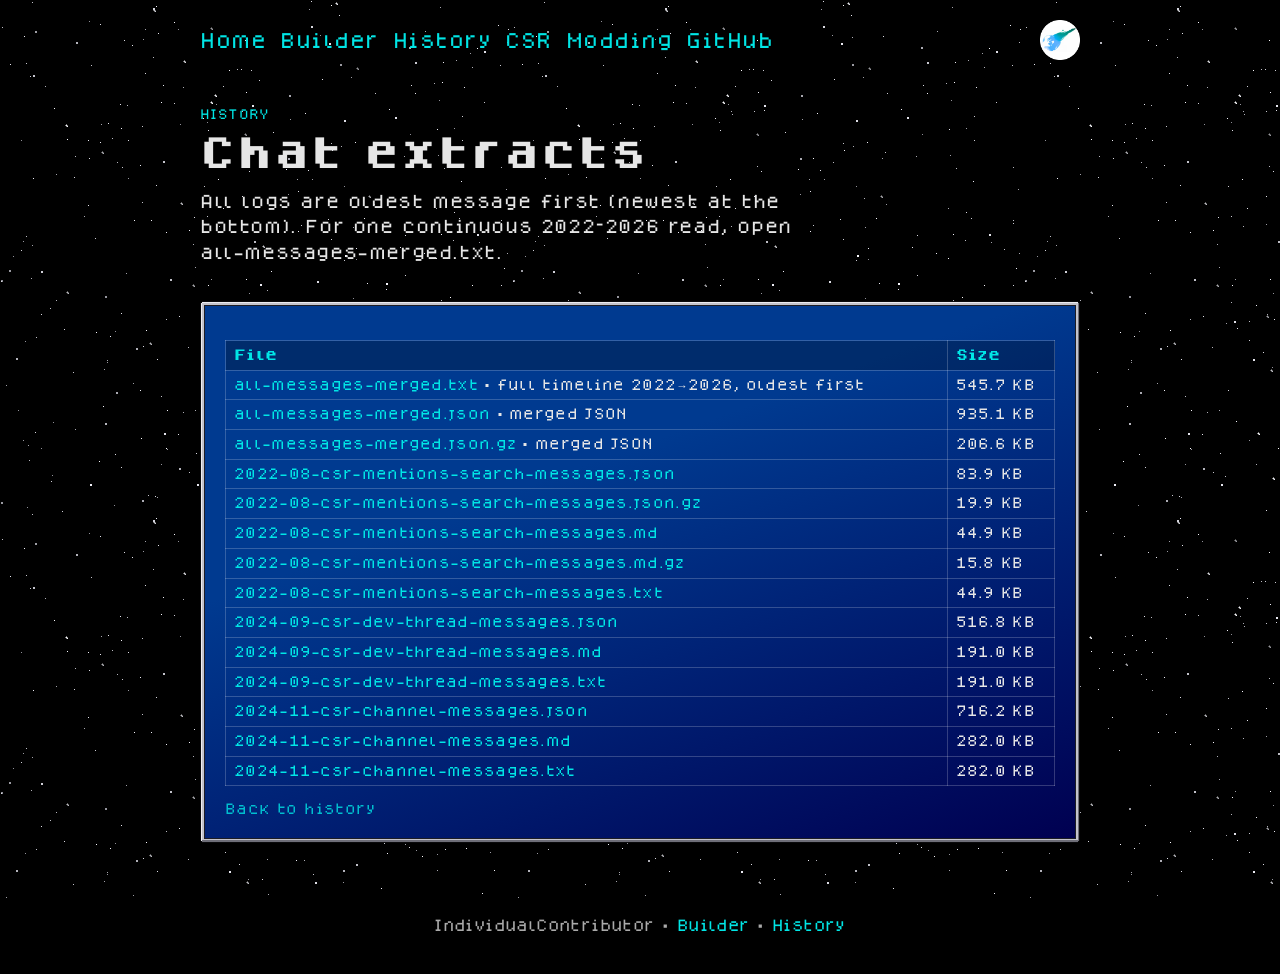
<file: history/chats/index.html>
<!DOCTYPE html>
<html lang="en">
<head>
  <meta charset="UTF-8" />
  <meta name="viewport" content="width=device-width, initial-scale=1.0" />
  <title>Chat extracts — IndividualContributor</title>
  <link rel="icon" href="/favicon.ico" type="image/x-icon" />
  <link rel="stylesheet" href="../history.css" />
</head>
<body>
  <div id="space"></div>
  <div class="container">
    <div class="header-bar">
      <nav class="nav-links">
        <a href="/">Home</a>
        <a href="/builder/">Builder</a>
        <a href="/history/">History</a>
        <a href="https://github.com/individualcontributordev/Final-Fantasy-7-CSR" target="_blank" rel="noreferrer">CSR</a>
        <a href="https://github.com/individualcontributordev/Final-Fantasy-7-Modding" target="_blank" rel="noreferrer">Modding</a>
        <a href="https://github.com/individualcontributordev" target="_blank" rel="noreferrer">GitHub</a>
      </nav>
      <img src="/meteor.png" alt="" class="site-logo" />
    </div>
    <main>
      <header class="hero">
        <p class="eyebrow"><a href="/history/">History</a></p>
        <h1 class="brand">Chat extracts</h1>
        <p class="tagline">All logs are oldest message first (newest at the bottom). For one continuous 2022–2026 read, open all-messages-merged.txt.</p>
      </header>
      <section class="panel">
        <div class="table-wrap">
          <table>
            <thead><tr><th>File</th><th>Size</th></tr></thead>
            <tbody>
<tr><td><a href="all-messages-merged.txt">all-messages-merged.txt</a> · full timeline 2022→2026, oldest first</td><td>545.7 KB</td></tr>
<tr><td><a href="all-messages-merged.json">all-messages-merged.json</a> · merged JSON</td><td>935.1 KB</td></tr>
<tr><td><a href="all-messages-merged.json.gz">all-messages-merged.json.gz</a> · merged JSON</td><td>206.6 KB</td></tr>
<tr><td><a href="2022-08-csr-mentions-search-messages.json">2022-08-csr-mentions-search-messages.json</a></td><td>83.9 KB</td></tr>
<tr><td><a href="2022-08-csr-mentions-search-messages.json.gz">2022-08-csr-mentions-search-messages.json.gz</a></td><td>19.9 KB</td></tr>
<tr><td><a href="2022-08-csr-mentions-search-messages.md">2022-08-csr-mentions-search-messages.md</a></td><td>44.9 KB</td></tr>
<tr><td><a href="2022-08-csr-mentions-search-messages.md.gz">2022-08-csr-mentions-search-messages.md.gz</a></td><td>15.8 KB</td></tr>
<tr><td><a href="2022-08-csr-mentions-search-messages.txt">2022-08-csr-mentions-search-messages.txt</a></td><td>44.9 KB</td></tr>
<tr><td><a href="2024-09-csr-dev-thread-messages.json">2024-09-csr-dev-thread-messages.json</a></td><td>516.8 KB</td></tr>
<tr><td><a href="2024-09-csr-dev-thread-messages.md">2024-09-csr-dev-thread-messages.md</a></td><td>191.0 KB</td></tr>
<tr><td><a href="2024-09-csr-dev-thread-messages.txt">2024-09-csr-dev-thread-messages.txt</a></td><td>191.0 KB</td></tr>
<tr><td><a href="2024-11-csr-channel-messages.json">2024-11-csr-channel-messages.json</a></td><td>716.2 KB</td></tr>
<tr><td><a href="2024-11-csr-channel-messages.md">2024-11-csr-channel-messages.md</a></td><td>282.0 KB</td></tr>
<tr><td><a href="2024-11-csr-channel-messages.txt">2024-11-csr-channel-messages.txt</a></td><td>282.0 KB</td></tr>
            </tbody>
          </table>
        </div>
        <p class="muted" style="margin-top:14px;margin-bottom:0;"><a href="/history/">Back to history</a></p>
      </section>
    </main>
    <footer>
      <p>IndividualContributor · <a href="/builder/">Builder</a> · <a href="/history/">History</a></p>
    </footer>
  </div>
</body>
</html>
</file>
<file: site.css>
/* Shared chrome for individualcontributor.dev (home, builder, history) */

@font-face {
  font-family: "DogicaPixelBold";
  src: url("/DogicaPixelBold.ttf") format("truetype");
  font-weight: bold;
  font-style: normal;
}

@font-face {
  font-family: "DogicaPixelRegular";
  src: url("/DogicaPixelRegular.ttf") format("truetype");
  font-weight: normal;
  font-style: normal;
}

:root {
  --ff7-blue: #003a90;
  --ff7-blue-deep: #000051;
  --ff7-text: #e6e6e6;
  --ff7-link: #00e6e6;
  --ff7-muted: #aaa;
  --ff7-panel: linear-gradient(160deg, #003a90 35%, #000051);
  --ff7-border: rgba(255, 255, 255, 0.2);
  --ff7-window-border: url("/ff7-window-border.png");
  --ff7-window-slice: 5;
}

* { box-sizing: border-box; }

html {
  line-height: 1.15;
  -webkit-text-size-adjust: 100%;
}

body {
  margin: 0;
  min-height: 100%;
  background-color: #000;
  color: var(--ff7-text);
  font-family: "DogicaPixelRegular", Arial, sans-serif;
}

#space {
  overflow: hidden;
  position: fixed;
  inset: 0;
  z-index: 0;
  pointer-events: none;
  background-color: #000;
  background-image: url("/stars.png");
  background-repeat: repeat;
  background-position: center top;
  background-size: 512px 512px;
}

.container {
  position: relative;
  z-index: 1;
  max-width: 920px;
  margin: 0 auto;
  padding: 0 20px;
}

.header-bar {
  display: flex;
  justify-content: space-between;
  align-items: center;
  padding: 20px 0;
  gap: 16px;
  flex-wrap: wrap;
}

.nav-links {
  display: flex;
  flex-wrap: wrap;
  align-items: center;
  gap: 8px 14px;
}

.nav-links a {
  margin: 0;
  font-size: 1.05rem;
  letter-spacing: 0.5px;
  color: var(--ff7-link);
  text-decoration: none;
}

.nav-links a:hover {
  color: var(--ff7-text);
  text-decoration: underline;
}

.site-logo {
  height: 40px;
  width: auto;
}

main {
  display: block;
  padding: 24px 0 40px;
}

.hero { margin-bottom: 36px; }

.brand,
.hero h1,
h1.brand {
  font-family: "DogicaPixelBold", Arial, sans-serif;
  font-size: clamp(1.4rem, 5vw, 2.2rem);
  letter-spacing: 2px;
  color: var(--ff7-text);
  margin: 0 0 16px;
}

.tagline,
.lede {
  margin: 0 0 24px;
  max-width: 40rem;
  font-size: 0.95rem;
  line-height: 1.7;
  letter-spacing: 0.6px;
  color: var(--ff7-text);
}

.lede { margin-bottom: 0; }
.lede strong { color: #fff; }

a {
  color: var(--ff7-link);
  text-decoration: none;
  letter-spacing: 0.4px;
}

a:hover {
  color: var(--ff7-text);
  text-decoration: underline;
}

code {
  font-family: "DogicaPixelRegular", monospace;
  color: var(--ff7-link);
  letter-spacing: 0.3px;
}

p {
  margin: 0 0 14px;
  font-size: 0.875rem;
  line-height: 1.7;
  letter-spacing: 0.6px;
}

/* Pixel window chrome (9-slice). background-clip keeps gradient out of corner cuts. */
.panel,
.ff7-window,
button:not(.footer-cache-clear),
.file-btn,
select,
.cta,
.music-btn,
.choice,
.plan {
  background-clip: padding-box;
  border: 5px solid transparent;
  border-radius: 0;
  border-image-source: var(--ff7-window-border);
  border-image-slice: var(--ff7-window-slice);
  border-image-width: 5px;
  border-image-repeat: stretch;
  image-rendering: pixelated;
  image-rendering: crisp-edges;
}

.panel {
  background-color: var(--ff7-blue);
  background-image: var(--ff7-panel);
  padding: 20px;
  margin-bottom: 8px;
}

.panel p:last-child { margin-bottom: 0; }

/* Custom bullets: pixel fonts + default markers leave a gap on wrapped lines */
ul {
  list-style: none;
  margin: 0 0 14px;
  padding: 0;
}

ul > li {
  position: relative;
  margin: 0 0 8px;
  padding-left: 1.15em;
  font-size: 0.875rem;
  line-height: 1.65;
  letter-spacing: 0.5px;
}

ul > li::before {
  content: "•";
  position: absolute;
  left: 0;
  top: 0;
  color: var(--ff7-link);
  line-height: inherit;
}

ul > li:last-child { margin-bottom: 0; }

h2 {
  font-family: "DogicaPixelBold", Arial, sans-serif;
  color: var(--ff7-text);
  font-size: 1.15rem;
  letter-spacing: 1.5px;
  margin: 28px 0 12px;
}

.actions {
  display: flex;
  flex-wrap: wrap;
  align-items: center;
  gap: 8px 14px;
  margin-top: 8px;
}

.actions a {
  font-size: 0.8rem;
  letter-spacing: 0.4px;
  border-bottom: 1px solid var(--ff7-link);
  text-decoration: none;
}

.actions a:hover {
  border-bottom-color: var(--ff7-text);
  text-decoration: none;
}

footer {
  padding: 24px 0 40px;
  text-align: center;
  font-size: 0.8rem;
  color: var(--ff7-muted);
}

footer p {
  margin: 0;
  font-size: inherit;
  letter-spacing: 0.4px;
  line-height: 1.5;
}

footer a {
  letter-spacing: 0.4px;
}
</file>
<file: builder/builder.css>
/* Builder-specific styles. Shared chrome: /site.css */

@import url("/site.css");

/* Tighter builder main/hero (tool UI) */
main {
  padding: 16px 0 28px;
}

.hero {
  margin-bottom: 16px;
}

.hero h1 {
  margin: 0 0 10px;
}

.lede {
  margin: 0;
  line-height: 1.65;
  letter-spacing: 0.6px;
}

.note {
	margin: 0 0 14px;
	padding: 10px 12px;
	border: 2px solid var(--ff7-link);
	border-radius: 8px;
	background: rgba(0, 0, 0, 0.25);
	color: var(--ff7-text);
	font-size: 0.875rem;
	line-height: 1.5;
	letter-spacing: 1.2px;
}

/* Author display must not override the HTML hidden attribute */
.note[hidden] {
	display: none !important;
}

/* Builder panels slightly tighter than site default */
.panel {
	padding: 14px 16px;
	margin-bottom: 10px;
}

.panel.is-locked {
	opacity: 0.45;
	pointer-events: none;
}

.panel h2 {
	margin: 0 0 8px;
	font-size: 1.05rem;
	letter-spacing: 1.3px;
}

.explainer {
	margin: 0 0 8px;
	font-size: 0.85rem;
	line-height: 1.5;
	letter-spacing: 1px;
	color: #c8d0e0;
}

.explainer:empty {
	display: none;
}

.choice {
	display: flex;
	flex-direction: column;
	gap: 6px;
	margin: 0;
	cursor: pointer;
	font-size: 0.7rem;
	line-height: 1.2;
	letter-spacing: 0.3px;
}

.choice:last-child { margin-bottom: 0; }

/*
 * Selected things light up like a highlighted FF7 menu row: brighter blue
 * fill, cyan glow, white text. Unselected rows stay dim so the contrast reads
 * at a glance. The 5px pixel window border comes from site.css (border-image),
 * so state is carried by fill + box-shadow only; use background-color/-image,
 * never the `background` shorthand, which would reset background-clip.
 */
.choice {
	padding: 6px 8px;
	background-color: rgba(0, 0, 40, 0.35);
	transition: background-color 0.12s, box-shadow 0.12s;
}

.choice .choice-title-text {
	color: #aab6d0;
}

.choice:not(.is-disabled):hover {
	box-shadow: 0 0 6px rgba(0, 230, 230, 0.45);
}

.choice:has(input[type="checkbox"]:checked),
#panel-base select#base-select,
#panel-source.is-loaded .file-btn:not(:hover) {
	background-color: #0a3fa8;
	background-image: linear-gradient(160deg, #1f66d6 20%, #002a80);
	box-shadow: 0 0 8px rgba(0, 230, 230, 0.55), inset 0 0 6px rgba(255, 255, 255, 0.18);
	color: #fff;
	text-shadow: 1px 1px 0 #000;
}

.choice:has(input[type="checkbox"]:checked) .choice-title-text {
	color: #fff;
}

.choice:has(input[type="checkbox"]:checked) input[type="checkbox"] {
	filter: drop-shadow(0 0 4px rgba(255, 60, 60, 0.95));
}

/* Disc loaded: filename + detection line go from muted to bright. */
#panel-source.is-loaded .file-label,
#panel-source.is-loaded #disc-info:not(.is-error) {
	color: #fff;
	text-shadow: 1px 1px 0 #000;
}

/*
 * Add-on toggles are the FF7 materia socket sprite instead of a native
 * checkbox: empty socket when off, glowing red orb when on. Both PNGs are
 * native 11x12 game pixels drawn at 2x, so image-rendering must stay pixelated.
 */
.choice input[type="checkbox"] {
	appearance: none;
	flex: 0 0 auto;
	align-self: flex-start;
	width: 22px;
	height: 22px;
	margin: 0;
	padding: 0;
	border: none;
	background: url("./materia-off.png") no-repeat center / 22px 22px;
	cursor: inherit;
	image-rendering: pixelated;
	image-rendering: crisp-edges;
}

.choice input[type="checkbox"]:checked {
	background-image: url("./materia-on.png");
}

/* drop-shadow rather than box-shadow so the glow hugs the round sprite. */
.choice:not(.is-disabled):hover input[type="checkbox"] {
	filter: drop-shadow(0 0 3px rgba(0, 230, 230, 0.9));
}

.choice input[type="checkbox"]:focus-visible {
	outline: 2px solid var(--ff7-link);
	outline-offset: 2px;
}

.choice > span {
	order: -1;
	/* line-clamp clipped BETA badge borders */
	overflow: visible;
	word-break: break-word;
	display: flex;
	flex-direction: column;
	gap: 0.25rem;
	min-width: 0;
}

.choice strong {
	display: block;
	font-family: "DogicaPixelBold", Arial, sans-serif;
	letter-spacing: 0.3px;
	font-weight: bold;
}

.choice.is-disabled {
	opacity: 0.5;
	cursor: not-allowed;
	pointer-events: none;
}

.choice input:disabled {
	cursor: not-allowed;
	pointer-events: none;
}

.choice.is-disabled input {
	pointer-events: none;
}

.row {
	display: flex;
	flex-wrap: wrap;
	gap: 8px;
	align-items: center;
	margin-bottom: 6px;
}

.file-label {
	color: var(--ff7-muted);
	font-size: 0.8rem;
	letter-spacing: 1px;
}

/* One line under the base dropdown, hidden when a base carries no blurb. */
.base-tagline {
	margin: 8px 0 0;
	color: var(--ff7-muted);
	font-size: 0.7rem;
	line-height: 1.45;
}

.base-tagline:empty {
	display: none;
}

button, .file-btn {
	appearance: none;
	font-family: "DogicaPixelBold", Arial, sans-serif;
	font-size: 0.85rem;
	letter-spacing: 1.3px;
	color: var(--ff7-text);
	background: rgba(0, 0, 40, 0.65);
	padding: 9px 14px;
	cursor: pointer;
}

button:hover:not(:disabled), .file-btn:hover {
	color: #000;
	background: var(--ff7-link);
	border-radius: 10px;
}

button:disabled {
	opacity: 0.45;
	cursor: not-allowed;
}

button#apply {
	padding: 10px 22px;
}

button.btn-secondary {
	font-size: 0.75rem;
	padding: 8px 12px;
	opacity: 0.9;
}

button#apply.is-busy,
button#apply.is-busy:disabled {
	opacity: 1;
	cursor: wait;
	color: var(--ff7-link);
}

select#base-select,
select[name="addon-group"] {
	display: block;
	width: 100%;
	max-width: 28rem;
	appearance: none;
	font-family: "DogicaPixelRegular", Arial, sans-serif;
	font-size: 0.85rem;
	letter-spacing: 0.8px;
	color: var(--ff7-text);
	background: rgba(0, 0, 40, 0.65);
	padding: 8px 12px;
	cursor: pointer;
}

	/* Hover/focus only when enabled — disabled selects match .choice.is-disabled (no glow). */
	select#base-select:hover:not(:disabled),
	select#base-select:focus:not(:disabled),
	select[name="addon-group"]:hover:not(:disabled),
	select[name="addon-group"]:focus:not(:disabled) {
		outline: none;
	}

	select#base-select option,
	select#base-select optgroup,
	select[name="addon-group"] option {
		background: #000051;
		color: var(--ff7-text);
	}

	select[name="addon-group"] option:disabled {
		opacity: 0.5;
	}

.addon-group {
	margin: 0 0 10px;
}

.addon-group:last-child {
	margin-bottom: 0;
}

.addon-group-label {
	display: block;
	margin: 0 0 5px;
	font-family: "DogicaPixelBold", Arial, sans-serif;
	/* Smaller than panel H2 so long titles like "Field Random Encounters" fit */
	font-size: 0.62rem;
	line-height: 1.35;
	letter-spacing: 0.2px;
	color: var(--ff7-text);
	overflow: hidden;
	text-overflow: ellipsis;
	white-space: nowrap;
}

.layer-list .addon-group-label {
	min-height: 1.3em;
}

/* Add-ons: all-disc row on top, then Disc 1 | 2 | 3 columns */
.layer-list {
	display: flex;
	flex-direction: column;
	gap: 28px;
}

.addon-section-title {
	margin: 0 0 10px;
	font-family: "DogicaPixelBold", Arial, sans-serif;
	font-size: 0.72rem;
	letter-spacing: 1.2px;
	color: var(--ff7-link);
	text-transform: uppercase;
}

.addon-section-all {
	/* No header / no divider — rely on .layer-list gap */
	padding-bottom: 0;
	border-bottom: none;
	margin-bottom: 4px;
}

.addon-all-grid {
	display: grid;
	grid-template-columns: repeat(auto-fill, minmax(200px, 1fr));
	gap: 12px 16px;
	align-items: start;
}

/* Title on first line; version + BETA on the line below */
.choice-body {
	display: flex;
	flex-direction: column;
	align-items: flex-start;
	gap: 0.28em;
	min-width: 0;
}

.choice-title {
	display: block;
	overflow: visible;
}

.choice-title-text {
	font-family: "DogicaPixelBold", Arial, sans-serif;
	letter-spacing: 0.3px;
	font-weight: bold;
	min-width: 0;
}

.choice-meta {
	display: flex;
	flex-wrap: wrap;
	align-items: center;
	gap: 0.4em 0.5em;
}

.addon-version-badge {
	display: inline-flex;
	align-items: center;
	flex: 0 0 auto;
	margin: 0;
	font-family: "DogicaPixelRegular", Arial, sans-serif;
	font-size: 0.55rem;
	line-height: 1;
	letter-spacing: 0.6px;
	padding: 3px 6px 2px;
	border-radius: 4px;
	border: 1px solid rgba(140, 160, 200, 0.55);
	color: #c5d0e6;
	background: rgba(20, 30, 50, 0.55);
	font-weight: normal;
	position: relative;
	z-index: 1;
	white-space: nowrap;
}

.addon-beta-badge {
	display: inline-flex;
	align-items: center;
	flex: 0 0 auto;
	margin: 0;
	font-family: "DogicaPixelRegular", Arial, sans-serif;
	font-size: 0.55rem;
	line-height: 1;
	letter-spacing: 0.9px;
	text-transform: uppercase;
	padding: 3px 6px 2px;
	border-radius: 4px;
	border: 1px solid rgba(255, 180, 60, 0.75);
	color: #ffd48a;
	background: rgba(80, 40, 0, 0.55);
	font-weight: normal;
	position: relative;
	z-index: 1;
}


.layer-list .addon-group {
	margin: 0;
	display: flex;
	flex-direction: column;
}

.layer-list select[name="addon-group"] {
	max-width: none;
}

.layer-list .choice {
	margin: 0;
	padding: 10px 8px 8px;
	background: rgba(0, 0, 40, 0.3);
	border-radius: 6px;
	overflow: visible;
}

/* Match .choice.is-disabled: dim + not-allowed + no hover/click (opacity on wrap only). */
select[name="addon-group"]:disabled,
select#base-select:disabled {
	cursor: not-allowed;
	pointer-events: none;
}

.addon-group.is-disabled {
	opacity: 0.5;
	cursor: not-allowed;
	pointer-events: none;
}

input[type="file"] {
	position: absolute;
	width: 1px;
	height: 1px;
	opacity: 0;
	overflow: hidden;
}

.plan {
	margin: 0;
	padding: 8px 10px;
	background: rgba(0, 0, 0, 0.35);
	border-radius: 8px;
	white-space: pre-wrap;
	font-family: "DogicaPixelRegular", monospace;
	font-size: 0.8rem;
	line-height: 1.4;
	letter-spacing: 1px;
	color: #c8d0e0;
}

.plan:empty {
	display: none;
}

#status {
	min-height: 1.4em;
	margin: 8px 0 0;
	color: var(--ff7-link);
	font-size: 0.85rem;
	letter-spacing: 1.2px;
	line-height: 1.5;
}

#status.is-error { color: #ff6b8a; }

#disc-info.is-error { color: #ff6b8a; }

.panel.is-empty .layer-list {
	opacity: 0.85;
}

.builder-revision {
	margin: 0.15rem 0 0.75rem;
	font-size: 0.62rem;
	letter-spacing: 0.6px;
	opacity: 0.55;
	font-family: "DogicaPixelRegular", Arial, sans-serif;
}
.builder-revision a {
	color: inherit;
	text-decoration: none;
	border-bottom: 1px dotted rgba(255, 255, 255, 0.25);
}
.builder-revision a:hover {
	opacity: 1;
	border-bottom-color: rgba(0, 200, 255, 0.5);
}
.builder-revision-miss {
	opacity: 0.75;
}


/* Whole-page freeze while zip/build is running */
body.is-building {
	cursor: progress;
}
body.is-building .panel.is-locked {
	opacity: 0.5;
}
label.file-btn.is-locked-control {
	opacity: 0.45;
	pointer-events: none;
	cursor: not-allowed;
}

/* Build progress — spinner + banter (theme-matched) */
#status.is-building-status {
	color: var(--ff7-text);
}

.build-status {
	display: flex;
	align-items: flex-start;
	gap: 12px;
	margin-top: 4px;
	padding: 10px 12px;
	border: 2px solid var(--ff7-link);
	border-radius: 8px;
	background: rgba(0, 0, 40, 0.45);
}

.build-spinner {
	flex: 0 0 auto;
	width: 22px;
	height: 22px;
	margin-top: 2px;
	border-radius: 50%;
	border: 3px solid rgba(0, 230, 230, 0.25);
	border-top-color: var(--ff7-link);
	border-right-color: var(--ff7-link);
	animation: ff7-spin 0.85s linear infinite;
}

@keyframes ff7-spin {
	to { transform: rotate(360deg); }
}

.build-status-text {
	min-width: 0;
	flex: 1;
}

.build-status-main {
	color: var(--ff7-link);
	font-size: 0.85rem;
	letter-spacing: 1.1px;
	line-height: 1.45;
}

.build-status-sub {
	margin-top: 4px;
	color: #c8d0e0;
	font-size: 0.75rem;
	letter-spacing: 0.9px;
	line-height: 1.4;
	opacity: 0.9;
}

.build-done-line {
	color: var(--ff7-link);
	margin-bottom: 6px;
	letter-spacing: 1px;
	line-height: 1.45;
}

.build-done-row {
	color: var(--ff7-text);
	font-size: 0.8rem;
	letter-spacing: 0.9px;
	line-height: 1.45;
}

.build-done-row code {
	font-family: "DogicaPixelRegular", monospace;
	color: var(--ff7-link);
	font-size: 0.78rem;
}

.build-done-row a {
	color: var(--ff7-link);
}

/* Dev-only: pack layer cache wipe — quiet footer control */
.footer-dev-tools {
	opacity: 0.35;
	font-size: 0.7em;
}
.footer-dev-tools:hover {
	opacity: 0.85;
}
button.footer-cache-clear {
	appearance: none;
	font: inherit;
	font-size: inherit;
	letter-spacing: inherit;
	color: inherit;
	background: none;
	border: none;
	padding: 0;
	margin: 0;
	cursor: pointer;
	text-decoration: underline;
	text-underline-offset: 2px;
	border-radius: 0;
}
button.footer-cache-clear:hover {
	color: var(--ff7-link);
	background: none;
	border: none;
}
</file>
<file: history/history.css>
/* History-specific styles. Shared chrome: /site.css */

@import url("/site.css");

.eyebrow {
  margin: 0 0 8px;
  font-size: 0.7rem;
  letter-spacing: 2px;
  text-transform: uppercase;
  color: var(--ff7-link);
}

.eyebrow a { color: inherit; }

.lede-sm {
  font-size: 0.85rem;
  line-height: 1.65;
  letter-spacing: 0.5px;
  margin: 0 0 14px;
}

.toc-panel h2 {
  margin-top: 0;
}

.toc {
  margin: 0;
}

.toc > li {
  margin: 0 0 4px;
  padding-left: 0;
  font-size: 0.82rem;
  line-height: 1.5;
  letter-spacing: 0.4px;
}

.toc > li::before { content: none; }

.toc a {
  letter-spacing: 0.4px;
}

.story h1 { display: none; }

.story h2 {
  color: var(--ff7-link);
  border-bottom: 1px solid var(--ff7-border);
  padding-bottom: 8px;
  letter-spacing: 1px;
}

.story h3 {
  font-family: "DogicaPixelBold", Arial, sans-serif;
  font-size: 0.85rem;
  letter-spacing: 0.6px;
  margin: 20px 0 10px;
}

.story p,
.story li {
  font-size: 0.85rem;
  line-height: 1.65;
  letter-spacing: 0.5px;
}

.story ul > li {
  font-size: 0.85rem;
}

.story a {
  letter-spacing: 0.35px;
}

pre {
  overflow: auto;
  padding: 12px;
  border-radius: 8px;
  background: rgba(0, 0, 20, 0.55);
  border: 1px solid var(--ff7-border);
  font-size: 0.72rem;
  line-height: 1.6;
}

blockquote {
  margin: 16px 0;
  padding: 10px 14px;
  border-left: 4px solid var(--ff7-link);
  background: rgba(0, 0, 30, 0.35);
}

.table-wrap { overflow-x: auto; margin: 14px 0; }

table {
  width: 100%;
  border-collapse: collapse;
  font-size: 0.72rem;
  letter-spacing: 0.3px;
  line-height: 1.45;
}

th, td {
  border: 1px solid var(--ff7-border);
  padding: 6px 8px;
  text-align: left;
  vertical-align: top;
}

th {
  font-family: "DogicaPixelBold", Arial, sans-serif;
  color: var(--ff7-link);
  background: rgba(0, 0, 0, 0.25);
}

td a {
  letter-spacing: 0.3px;
}

/* list bullets/indent come from site.css */

.card-grid {
  display: grid;
  grid-template-columns: repeat(auto-fit, minmax(240px, 1fr));
  gap: 12px;
  margin-bottom: 20px;
}

.chat-card h3 {
  font-family: "DogicaPixelBold", Arial, sans-serif;
  font-size: 0.8rem;
  margin: 0 0 8px;
  letter-spacing: 0.5px;
}

.muted {
  opacity: 0.8;
  font-size: 0.75rem !important;
  line-height: 1.45 !important;
  letter-spacing: 0.35px !important;
}

.chat-card .actions {
  gap: 6px 12px;
}

.chat-card .actions a {
  font-family: "DogicaPixelBold", Arial, sans-serif;
  font-size: 0.72rem;
  letter-spacing: 0.35px;
  border-bottom: 1px solid var(--ff7-link);
}

hr {
  border: 0;
  border-top: 1px solid var(--ff7-border);
  margin: 28px 0;
}
</file>
